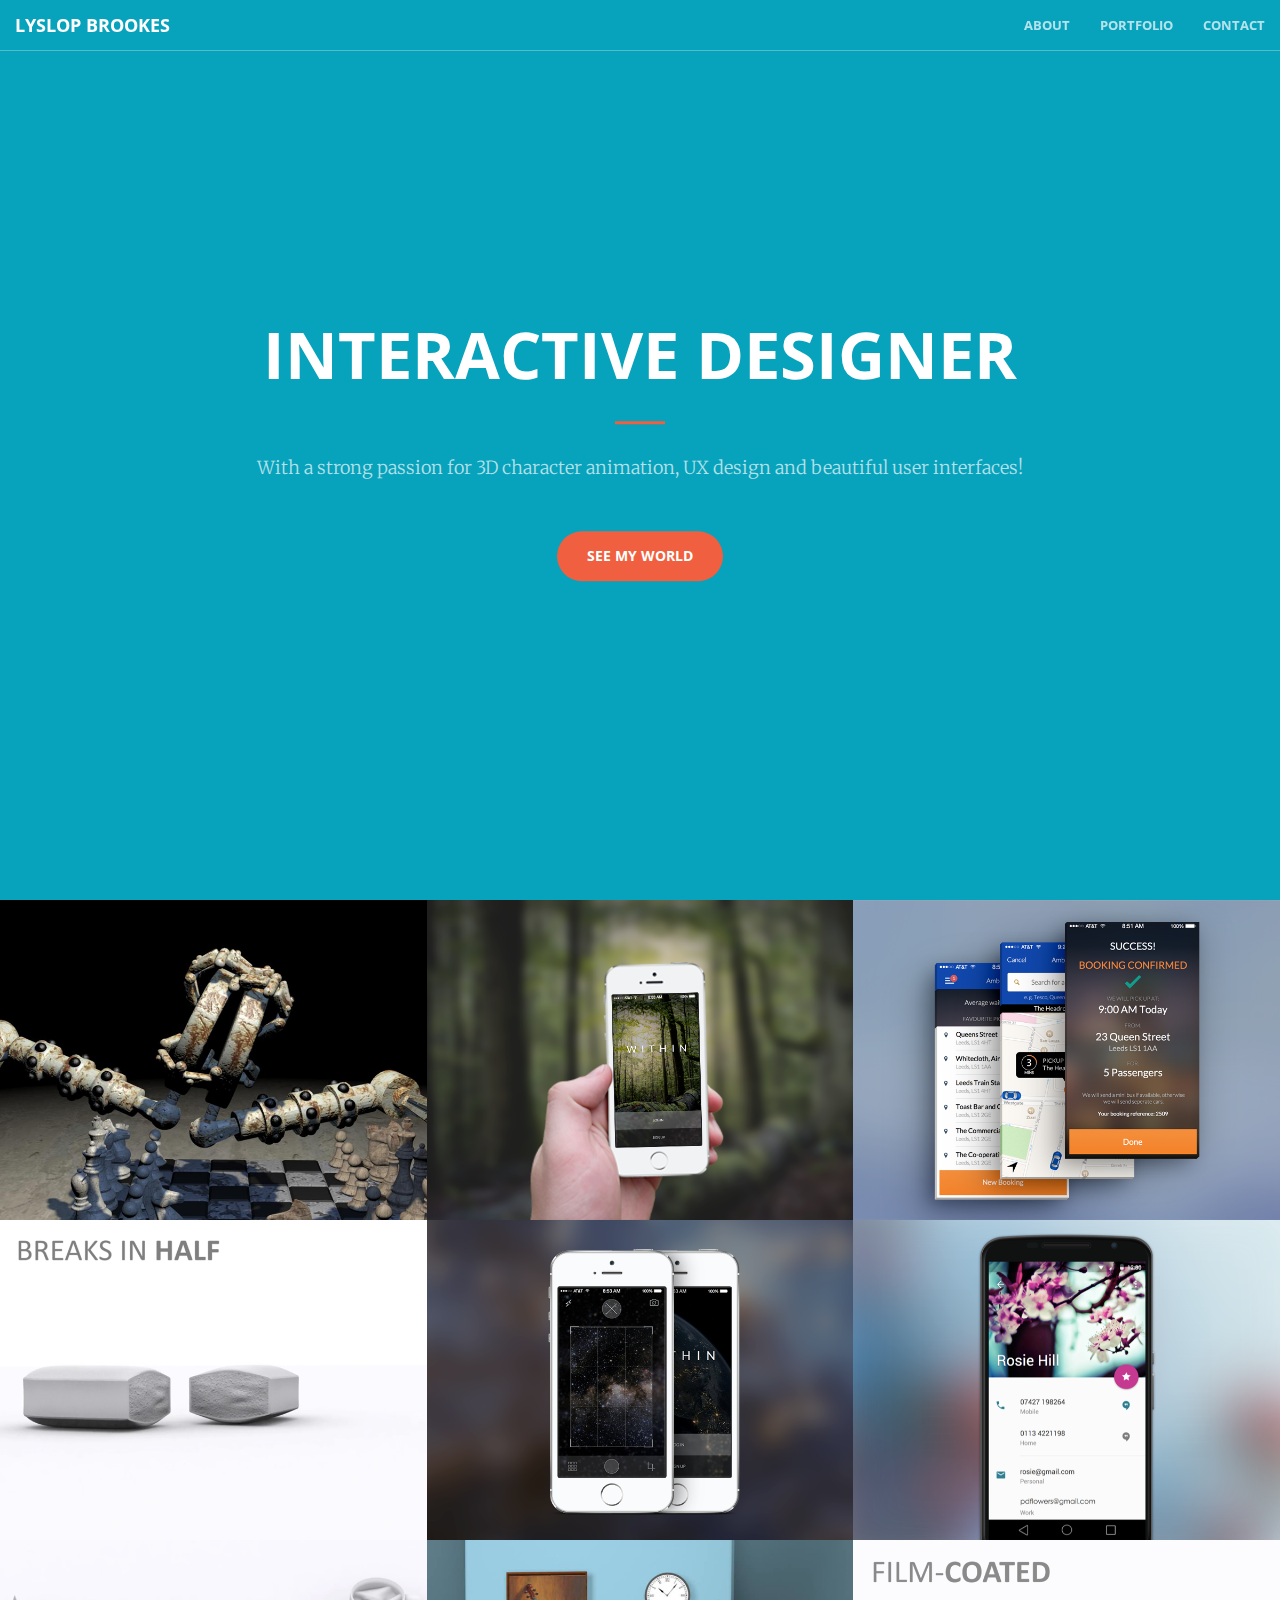
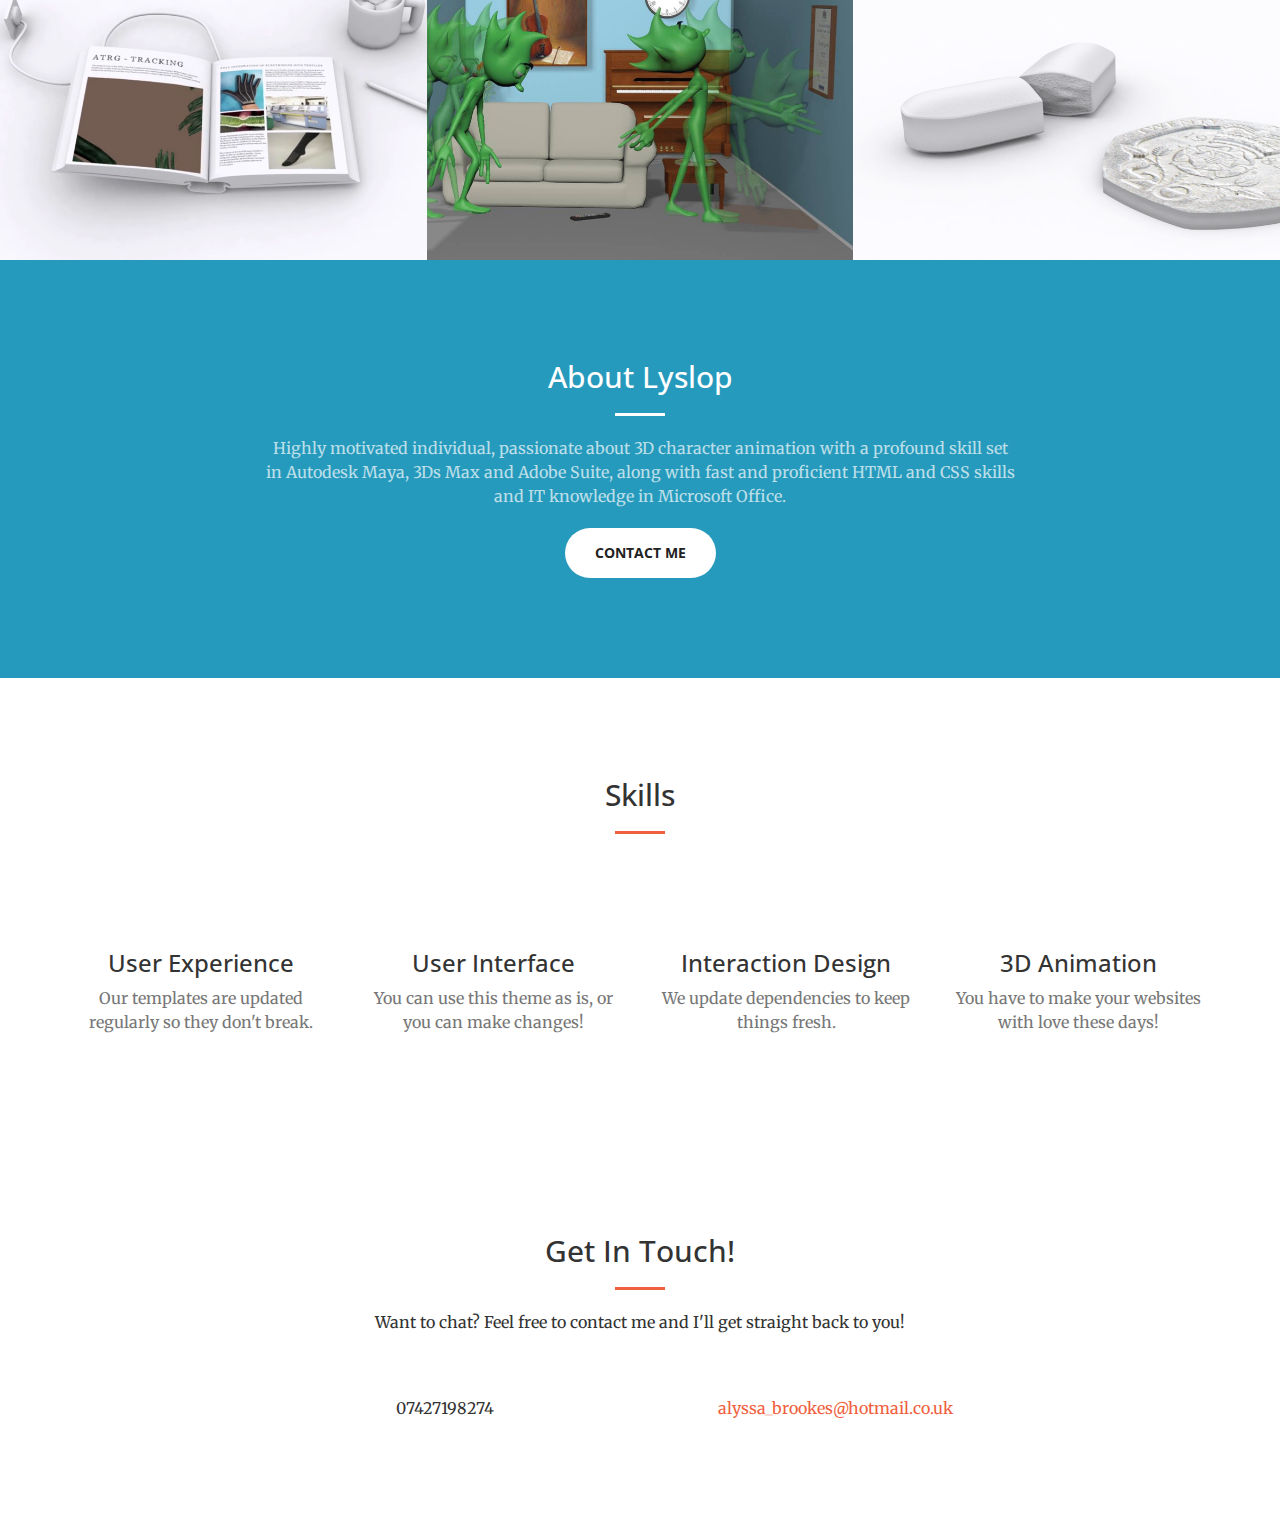
<file: index.html>
<!DOCTYPE html>
<html lang="en">

<head>

    <meta charset="utf-8">
    <meta http-equiv="X-UA-Compatible" content="IE=edge">
    <meta name="viewport" content="width=device-width, initial-scale=1">
    <meta name="description" content="">
    <meta name="author" content="">

    <title>Lyslop</title>

    <!-- Bootstrap Core CSS -->
    <link rel="stylesheet" href="css/bootstrap.min.css" type="text/css">

    <!-- Custom Fonts -->
    <link href='http://fonts.googleapis.com/css?family=Open+Sans:300italic,400italic,600italic,700italic,800italic,400,300,600,700,800' rel='stylesheet' type='text/css'>
    <link href='http://fonts.googleapis.com/css?family=Merriweather:400,300,300italic,400italic,700,700italic,900,900italic' rel='stylesheet' type='text/css'>
    <link rel="stylesheet" href="font-awesome/css/font-awesome.min.css" type="text/css">

    <!-- Plugin CSS -->
    <link rel="stylesheet" href="css/animate.min.css" type="text/css">

    <!-- Custom CSS -->
    <link rel="stylesheet" href="css/creative.css" type="text/css">

    <!-- HTML5 Shim and Respond.js IE8 support of HTML5 elements and media queries -->
    <!-- WARNING: Respond.js doesn't work if you view the page via file:// -->
    <!--[if lt IE 9]>
        <script src="https://oss.maxcdn.com/libs/html5shiv/3.7.0/html5shiv.js"></script>
        <script src="https://oss.maxcdn.com/libs/respond.js/1.4.2/respond.min.js"></script>
    <![endif]-->

</head>

<body id="page-top">

    <nav id="mainNav" class="navbar navbar-default navbar-fixed-top">
        <div class="container-fluid">
            <!-- Brand and toggle get grouped for better mobile display -->
            <div class="navbar-header">
                <button type="button" class="navbar-toggle collapsed" data-toggle="collapse" data-target="#bs-example-navbar-collapse-1">
                    <span class="sr-only">Toggle navigation</span>
                    <span class="icon-bar"></span>
                    <span class="icon-bar"></span>
                    <span class="icon-bar"></span>
                </button>
                <a class="navbar-brand page-scroll" href="#page-top">Lyslop Brookes</a>
            </div>

            <!-- Collect the nav links, forms, and other content for toggling -->
            <div class="collapse navbar-collapse" id="bs-example-navbar-collapse-1">
                <ul class="nav navbar-nav navbar-right">
                    <li>
                        <a class="page-scroll" href="#about">About</a>
                    </li>
                    <li>
                        <a class="page-scroll" href="#portfolio">Portfolio</a>
                    </li>
                    <li>
                        <a class="page-scroll" href="#contact">Contact</a>
                    </li>
                </ul>
            </div>
            <!-- /.navbar-collapse -->
        </div>
        <!-- /.container-fluid -->
    </nav>

    <header>
        <div class="header-content">
            <div class="header-content-inner">
                <h1>Interactive Designer</h1>
                <hr>
                <p>With a strong passion for 3D character animation, UX design and beautiful user interfaces!</p>
                <a href="#portfolio" class="btn btn-primary btn-xl page-scroll">See my World</a>
            </div>
        </div>
    </header>

    <section class="no-padding" id="portfolio">
        <div class="container-fluid">
            <div class="row no-gutter">
                <div class="col-lg-4 col-sm-6">
                    <a href="#" class="portfolio-box">
                        <img src="img/portfolio/chess.png" class="img-responsive" alt="">
                        <div class="portfolio-box-caption">
                            <div class="portfolio-box-caption-content">
                                <div class="project-category text-faded">
                                    3D Animation
                                </div>
                                <div class="project-name">
                                    Graduating Showreel
                                </div>
                            </div>
                        </div>
                    </a>
                </div>
                <div class="col-lg-4 col-sm-6">
                    <a href="#" class="portfolio-box">
                        <img src="img/portfolio/within_app.png" class="img-responsive" alt="">
                        <div class="portfolio-box-caption">
                            <div class="portfolio-box-caption-content">
                                <div class="project-category text-faded">
                                    UX/UI Design
                                </div>
                                <div class="project-name">
                                    Amber Cars Leeds
                                </div>
                            </div>
                        </div>
                    </a>
                </div>
                <div class="col-lg-4 col-sm-6">
                    <a href="#" class="portfolio-box">
                        <img src="img/portfolio/dribbble.png" class="img-responsive" alt="">
                        <div class="portfolio-box-caption">
                            <div class="portfolio-box-caption-content">
                                <div class="project-category text-faded">
                                    UX/UI Design
                                </div>
                                <div class="project-name">
                                    TRUE Solicitors
                                </div>
                            </div>
                        </div>
                    </a>
                </div>
                <div class="col-lg-4 col-sm-6">
                    <a href="#" class="portfolio-box">
                        <img src="img/portfolio/breaks_pill.png" class="img-responsive" alt="">
                        <div class="portfolio-box-caption">
                            <div class="portfolio-box-caption-content">
                                <div class="project-category text-faded">
                                    Interaction Design
                                </div>
                                <div class="project-name">
                                    Amber Cars
                                </div>
                            </div>
                        </div>
                    </a>
                </div>
                <div class="col-lg-4 col-sm-6">
                    <a href="#" class="portfolio-box">
                        <img src="img/portfolio/space_app.png" class="img-responsive" alt="">
                        <div class="portfolio-box-caption">
                            <div class="portfolio-box-caption-content">
                                <div class="project-category text-faded">
                                    Web Development
                                </div>
                                <div class="project-name">
                                    Fresenius Medical Care Sales Web app
                                </div>
                            </div>
                        </div>
                    </a>
                </div>
                <div class="col-lg-4 col-sm-6">
                    <a href="#" class="portfolio-box">
                        <img src="img/portfolio/dribble_rose.png" class="img-responsive" alt="">
                        <div class="portfolio-box-caption">
                            <div class="portfolio-box-caption-content">
                                <div class="project-category text-faded">
                                    Motion Graphics
                                </div>
                                <div class="project-name">
                                    Project Name
                                </div>
                            </div>
                        </div>
                    </a>
                </div>
                <div class="col-lg-4 col-sm-6">
                    <a href="#" class="portfolio-box">
                        <img src="img/portfolio/atrg.png" class="img-responsive" alt="">
                        <div class="portfolio-box-caption">
                            <div class="portfolio-box-caption-content">
                                <div class="project-category text-faded">
                                    Motion Graphics
                                </div>
                                <div class="project-name">
                                    Project Name
                                </div>
                            </div>
                        </div>
                    </a>
                </div>
                <div class="col-lg-4 col-sm-6">
                    <a href="#" class="portfolio-box">
                        <img src="img/portfolio/character.png" class="img-responsive" alt="">
                        <div class="portfolio-box-caption">
                            <div class="portfolio-box-caption-content">
                                <div class="project-category text-faded">
                                    Motion Graphics
                                </div>
                                <div class="project-name">
                                    Project Name
                                </div>
                            </div>
                        </div>
                    </a>
                </div>
                <div class="col-lg-4 col-sm-6">
                    <a href="#" class="portfolio-box">
                        <img src="img/portfolio/film_coated.png" class="img-responsive" alt="">
                        <div class="portfolio-box-caption">
                            <div class="portfolio-box-caption-content">
                                <div class="project-category text-faded">
                                    Motion Graphics
                                </div>
                                <div class="project-name">
                                    Project Name
                                </div>
                            </div>
                        </div>
                    </a>
                </div>
            </div>
        </div>
    </section>

    <section class="bg-primary" id="about">
        <div class="container">
            <div class="row">
                <div class="col-lg-8 col-lg-offset-2 text-center">
                    <h2 class="section-heading">About Lyslop</h2>
                    <hr class="light">
                    <p class="text-faded">Highly motivated individual, passionate about 3D character animation with a
                        profound skill set in Autodesk Maya, 3Ds Max and Adobe Suite, along with fast and proficient
                        HTML and CSS skills and IT knowledge in Microsoft Office.</p>

                        <a href="#contact" class="btn btn-default btn-xl">Contact me</a>
                </div>
            </div>
        </div>
    </section>

    <section id="services">
        <div class="container">
            <div class="row">
                <div class="col-lg-12 text-center">
                    <h2 class="section-heading">Skills</h2>
                    <hr class="primary">
                </div>
            </div>
        </div>
        <div class="container">
            <div class="row">
                <div class="col-lg-3 col-md-6 text-center">
                    <div class="service-box">
                        <i class="fa fa-4x fa-diamond wow bounceIn text-primary"></i>
                        <h3>User Experience</h3>
                        <p class="text-muted">Our templates are updated regularly so they don't break.</p>
                    </div>
                </div>
                <div class="col-lg-3 col-md-6 text-center">
                    <div class="service-box">
                        <i class="fa fa-4x fa-paper-plane wow bounceIn text-primary" data-wow-delay=".1s"></i>
                        <h3>User Interface</h3>
                        <p class="text-muted">You can use this theme as is, or you can make changes!</p>
                    </div>
                </div>
                <div class="col-lg-3 col-md-6 text-center">
                    <div class="service-box">
                        <i class="fa fa-4x fa-newspaper-o wow bounceIn text-primary" data-wow-delay=".2s"></i>
                        <h3>Interaction Design</h3>
                        <p class="text-muted">We update dependencies to keep things fresh.</p>
                    </div>
                </div>
                <div class="col-lg-3 col-md-6 text-center">
                    <div class="service-box">
                        <i class="fa fa-4x fa-heart wow bounceIn text-primary" data-wow-delay=".3s"></i>
                        <h3>3D Animation</h3>
                        <p class="text-muted">You have to make your websites with love these days!</p>
                    </div>
                </div>
            </div>
        </div>
    </section>



    <section id="contact">
        <div class="container">
            <div class="row">
                <div class="col-lg-8 col-lg-offset-2 text-center">
                    <h2 class="section-heading">Get In Touch!</h2>
                    <hr class="primary">
                    <p>Want to chat? Feel free to contact me and I'll get straight back to you!</p>
                </div>
                <div class="col-lg-4 col-lg-offset-2 text-center">
                    <i class="fa fa-phone fa-3x wow bounceIn"></i>
                    <p>07427198274</p>
                </div>
                <div class="col-lg-4 text-center">
                    <i class="fa fa-envelope-o fa-3x wow bounceIn" data-wow-delay=".1s"></i>
                    <p><a href="mailto:your-email@your-domain.com">alyssa_brookes@hotmail.co.uk</a></p>
                </div>
            </div>
        </div>
    </section>

    <!-- jQuery -->
    <script src="js/jquery.js"></script>

    <!-- Bootstrap Core JavaScript -->
    <script src="js/bootstrap.min.js"></script>

    <!-- Plugin JavaScript -->
    <script src="js/jquery.easing.min.js"></script>
    <script src="js/jquery.fittext.js"></script>
    <script src="js/wow.min.js"></script>

    <!-- Custom Theme JavaScript -->
    <script src="js/creative.js"></script>

</body>

</html>
</file>
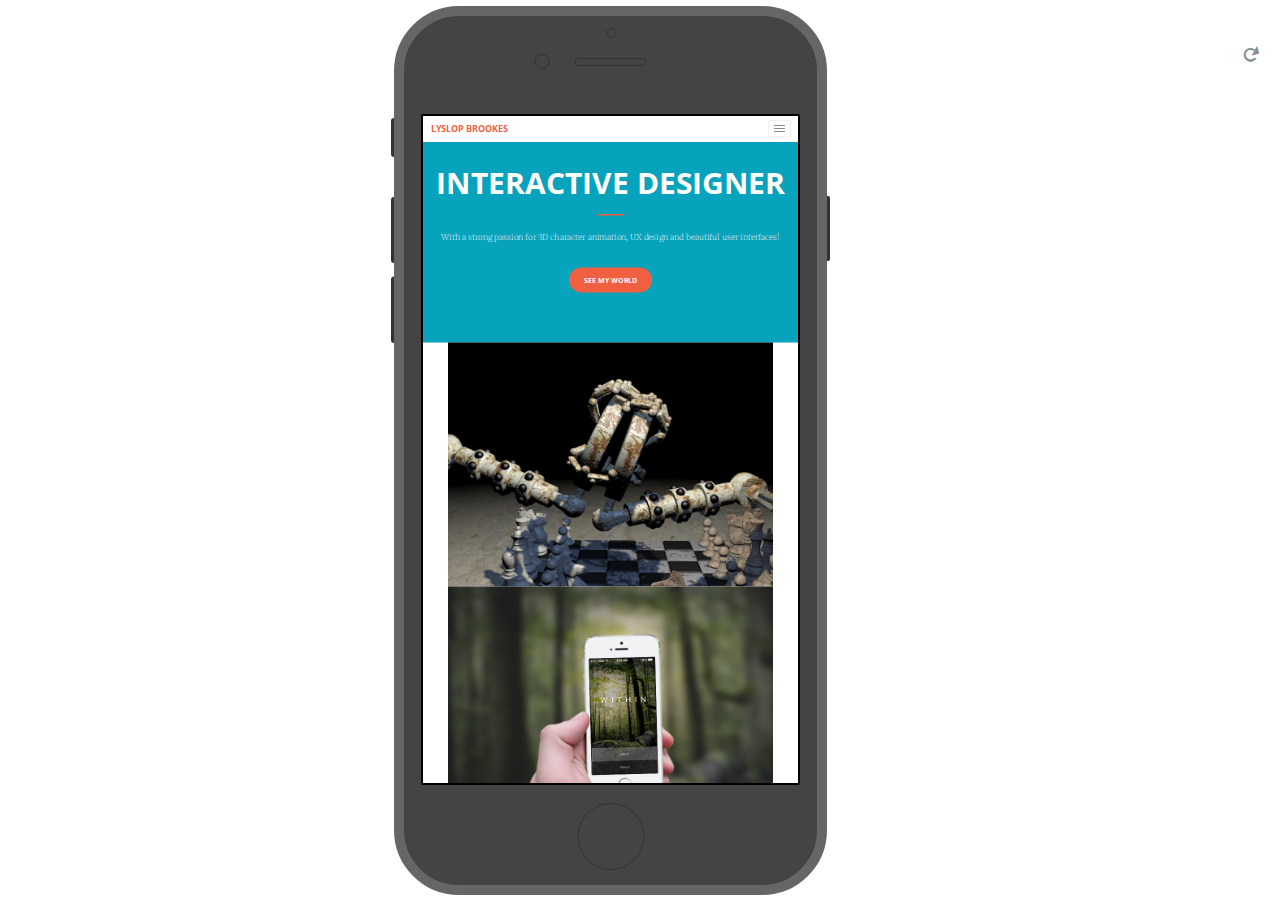
<file: frame.html>
<!DOCTYPE html PUBLIC "-//W3C//DTD XHTML 1.0 Transitional//EN" "http://www.w3.org/TR/xhtml1/DTD/xhtml1-transitional.dtd">
<html xmlns="http://www.w3.org/1999/xhtml" xml:lang="en" lang="en">
<head>
<meta http-equiv="Content-Type" content="text/html; charset=utf-8" />
<title>MPS Prototyper</title>

	<script type="text/javascript">
		var prx = {};
		prx.orientation = 'portrait';
		prx.orientations = {};
		prx.orientations.portrait = 1;
		prx.orientations.landscape = 1;
		prx.project = {};
		prx.project.id = '96ded4ca-c15d-48a6-9cb0-c76446048ee9';
		prx.project.title = 'MPS';
		prx.project.version = -1;
		prx.project.livepreview = 0;
		prx.project.account = "alyssabrookes";
		prx.activePage = {};
		
			prx.user = {};
			prx.user.id = '230585';
			prx.user.editor_access = true;
			prx.user.delete_access = true;
			prx.user.uuid = 'cf0630fd-2f7e-4bb4-ab80-0f1feb59d478';
			prx.user.fullname = 'Alyssa Brookes';
		
		prx.skin = 'apple-phone-iphone6-2';
		prx.embed = 0;
		prx.flashactions = 0;
	</script>

	
		<link type="text/css" rel="stylesheet" href="./stylesheets/preview-export-min.css">
		<script src="./scripts/preview-export-min.js" type="text/javascript"></script>
	
</head>


<body>
		
<div class="page-sidebar">
	
	<div class="sidebar-action-buttons">
			
				<span class="header-action-button icon-reload" id="refresh-preview">
					<span class="tooltip">Refresh preview</span>
				</span>
				
	</div>

</div>


<div id="maincontent" class="portrait">
	


	<div class="frame_generic">
		<div class="body_generic skin_apple-phone-iphone6-2 skin-wrapper skin-os-apple skin-device-phone skin-model-iphone6 skin-size-2 skin-color-black skin-orientation-portrait">

			<div class="buttons top"></div>
			<div class="detail-top"></div>
			<div class="web-search"></div>
			<div class="buttons left"></div>


			<div class="body_generic_inner" >

				

				<iframe id="pio-playerframe" src="index.html" scrolling="NO" width="750" height="1334" style="width:750px; height: 1334px; overflow: hidden;"></iframe>

			</div>
			<div class="buttons right"></div>
			<div class="detail-bottom"></div>
		</div>
	</div>

</div>

</body>
</html>
</file>
<file: stylesheets/preview-export-min.css>
@font-face{font-family:'protoio-embed';src:url("../../fonts/protoio-embed.eot?v=100.36")}@font-face{font-family:'protoio-embed';src:url([data-uri]) format("truetype");font-weight:normal;font-style:normal}[class^="icon-"],[class*=" icon-"]{font-family:'protoio-embed';speak:none;font-style:normal;font-weight:normal;font-variant:normal;text-transform:none;line-height:1;-webkit-font-smoothing:antialiased;-moz-osx-font-smoothing:grayscale}.icon-world:before{content:"\57"}.icon-reload:before{content:"\33"}.icon-rotate:before{content:"\6f"}.icon-link:before{content:"\22"}.btn{display:inline-block;padding:6px 14px;font-size:11px;font-weight:600}.btn-sm{padding:5px 10px;font-size:11px}.inline-checkbox,.inline-radio{padding-left:20px;display:inline-block;cursor:pointer}.input-control.checkbox .check{width:12px;height:12px}html{height:100%;width:100%;font-family:'Open Sans','Helvetica Neue', HelveticaNeue, Helvetica, Arial, 'Lucida Grande', sans-serif;font-size:11px}a{outline:0 none}body{display:-webkit-box;-webkit-box-orient:vertical;-webkit-box-pack:center;-webkit-box-align:center;display:-webkit-flexbox;display:-ms-flexbox;display:-webkit-flex;display:flex;-webkit-flex-align:center;-ms-flex-align:center;-webkit-align-items:center;align-items:center;-ms-justify-content:center;-webkit-justify-content:center;justify-content:center;-webkit-flex-direction:column;-ms-flex-direction:column;flex-direction:column;min-width:100%;min-height:100%;-moz-box-sizing:border-box;-webkit-box-sizing:border-box;-o-box-sizing:border-box;box-sizing:border-box}body,ul,li{padding:0;margin:0;border:0}#maincontent{min-width:100%;min-height:100%;clear:both;padding:20px 60px 20px 20px;-moz-box-sizing:border-box;-webkit-box-sizing:border-box;-o-box-sizing:border-box;box-sizing:border-box;position:relative;border:0 solid transparent;display:-webkit-box;-webkit-box-orient:horizontal;-webkit-box-pack:center;-webkit-box-align:center;display:-webkit-flexbox;display:-ms-flexbox;display:-webkit-flex;display:flex;-webkit-flex-align:center;-ms-flex-align:center;-webkit-align-items:center;align-items:center;-ms-justify-content:center;-webkit-justify-content:center;-webkit-box-flex:1;-webkit-flex-grow:1;-ms-flex-grow:1;flex-grow:1;border-right:250px solid transparent;-webkit-transition:border-right 0.3s cubic-bezier(0.33, 1.02, 0.18, 1.4);-moz-transition:border-right 0.3s cubic-bezier(0.33, 1.02, 0.18, 1.4);-o-transition:border-right 0.3s cubic-bezier(0.33, 1.02, 0.18, 1.4);transition:border-right 0.3s cubic-bezier(0.33, 1.02, 0.18, 1.4)}.page-sidebar.hidden+#maincontent{border-right:0px solid transparent}.frame_generic{margin:auto !important;display:inline-block;margin:0 auto;-ms-transform-origin:center center;-webkit-transform-origin:center center;-o-transform-origin:center center;transform-origin:center center;position:relative}.body_generic.skin-wrapper{position:absolute;-ms-transform-origin:0 0;-webkit-transform-origin:0 0;-o-transform-origin:0 0;transform-origin:0 0}.skin_custom .body_generic,.skin_shared .body_generic{text-align:center}.body_generic iframe{background:#ccc;border:2px solid #000000;-webkit-border-radius:3px;-moz-border-radius:3px;border-radius:3px}#eventCaller{display:none}.sidebar-action-buttons{position:absolute;right:262px;top:17px;-webkit-user-select:none;-moz-user-select:none;-ms-user-select:none}.sidebar-action-buttons a{text-decoration:none}.header-action-button{display:inline-block;border-radius:4px;margin:16px 0 0;cursor:pointer;position:relative;text-align:center;color:#868f91;font-size:3em;line-height:normal}.header-action-button:hover{color:#6d7577}.header-action-button.active{color:#34a7c1}#change-orientation{margin-top:14px}#change-orientation .tooltip{width:100px}#refresh-preview{margin-top:12px}#refresh-preview .tooltip{width:85px}.created-using-protoio{position:relative;display:block;height:20px;width:20px;margin:0 auto;font-family:Arial}.created-using-protoio-logo{display:inline-block;width:20px;height:20px;background:url("[data-uri]");position:absolute;top:0;left:0;z-index:2;transition:transform 1s cubic-bezier(0.445, 0.05, 0.55, 0.95)}.created-using-protoio-logo:before{content:"";display:block;position:absolute;top:0;left:0;right:0;bottom:0;background:url("[data-uri]");opacity:0;transition:opacity 1s cubic-bezier(0.445, 0.05, 0.55, 0.95)}.created-using-protoio:hover .created-using-protoio-logo{transform:rotate(720deg)}.created-using-protoio:hover .created-using-protoio-logo:before{opacity:1}.created-using-protoio-slideout{width:20px;padding:3px 0px 2px;height:15px;overflow:hidden;white-space:nowrap;position:absolute;right:1px;top:0px;z-index:1;background:#868F91;color:#fff;text-align:center;font-size:12px;border-radius:20px;transition:all 1s cubic-bezier(0.445, 0.05, 0.55, 0.95);opacity:0}.created-using-protoio-slideout span{display:inline-block;padding:0 30px}.created-using-protoio:hover .created-using-protoio-slideout{width:180px;opacity:1}.created-using-protoio-light .created-using-protoio-logo{background:url("[data-uri]")}.created-using-protoio-light .created-using-protoio-logo:before{background:url("[data-uri]")}.created-using-protoio-light .created-using-protoio-slideout{background:#F8F9FA;color:#868F91}.skin-wrapper{display:inline-block;position:relative}.skin-wrapper #pio-playerframe{background:#FFFFFF;background-repeat:no-repeat;background-size:contain;background-position:50% 50%}.skin-wrapper div::after,.skin-wrapper div::before{content:"";display:block;position:relative}.skin-wrapper .detail-top,.skin-wrapper .detail-bottom{position:absolute;margin:0 auto}.skin-wrapper .buttons{position:absolute;z-index:-1}.skin-wrapper .web-search{display:none}.skin-wrapper.skin_none #pio-playerframe,.skin-wrapper.skin_custom #pio-playerframe,.skin-wrapper.skin_theme #pio-playerframe{border-width:0 !important;border-radius:0 !important}.skin-wrapper.skin_none,.skin-wrapper.skin_custom,.skin-wrapper.skin_theme{box-shadow:none !important}.skin-wrapper.skin_theme .body_generic_inner{background-size:100%;background-position:center center;background-repeat:no-repeat}.skin-wrapper.skin-color-white.skin_custom,.skin-wrapper.skin-color-white.skin_shared{box-shadow:none}.skin-wrapper.skin_custom #pio-playerframe{background:transparent}.skin-wrapper.skin-os-apple.skin-device-tablet{box-shadow:none}.skin-wrapper.skin-os-android.skin-device-wear.skin-color-white #pio-playerframe{border-color:#aaa !important}.skin-wrapper.skin-os-web #pio-playerframe{border:none !important}.skin-os-apple{background-color:#444}.skin-os-apple .detail-bottom{border-radius:50%;left:50%}.skin-os-apple .buttons,.skin-os-apple .buttons::before,.skin-os-apple .buttons::after{background-color:#333}.skin-os-apple.skin-orientation-landscape .detail-bottom{top:50%;bottom:auto}.skin-os-apple.skin-color-white:not(.skin-device-watch){background-color:#fafafa !important}.skin-os-apple.skin-color-white:not(.skin-device-watch) .detail-top,.skin-os-apple.skin-color-white:not(.skin-device-watch).skin-device-phone .detail-top::before,.skin-os-apple.skin-color-white:not(.skin-device-watch).skin-device-phone .detail-top::after,.skin-os-apple.skin-color-white:not(.skin-device-watch) .detail-bottom{border-color:#aaa !important}.skin-os-apple.skin-color-white:not(.skin-device-watch) .buttons,.skin-os-apple.skin-color-white:not(.skin-device-watch) .buttons::before,.skin-os-apple.skin-color-white:not(.skin-device-watch) .buttons::after{background-color:#aaa !important}.skin-os-apple.skin-device-watch .buttons,.skin-os-apple.skin-device-watch .detail-top,.skin-os-apple.skin-device-watch .detail-bottom{display:none}.skin-os-apple.skin-device-watch #pio-playerframe{margin:74px 95px !important}.skin-os-apple.skin-device-watch.skin-model-38mm{background:url("/images/player/skins/apple_watch_skin_38mm.png") no-repeat center center}.skin-os-apple.skin-device-watch.skin-model-42mm{background:url("/images/player/skins/apple_watch_skin_42mm.png") no-repeat center center}.skin-os-apple.skin-device-phone .detail-top{border-radius:50%;left:50%}.skin-os-apple.skin-device-phone .detail-top::before{border-radius:50%;float:left;display:none}.skin-os-apple.skin-device-phone .buttons.top{width:16%;right:17%}.skin-os-apple.skin-device-phone .buttons.left{height:4%;top:14%}.skin-os-apple.skin-device-phone .buttons.left::before{top:236%}.skin-os-apple.skin-device-phone .buttons.left::after{top:446%}.skin-os-apple.skin-device-phone .buttons.left::before,.skin-os-apple.skin-device-phone .buttons.left::after{height:78%}.skin-os-apple.skin-device-phone .buttons.left,.skin-os-apple.skin-device-phone .buttons.left::before,.skin-os-apple.skin-device-phone .buttons.left::after{position:absolute}.skin-os-apple.skin-device-phone.skin-orientation-landscape .detail-top{top:50% !important;left:auto}.skin-os-apple.skin-device-phone.skin-orientation-landscape .buttons.top{height:16% !important;top:auto !important}.skin-os-apple.skin-device-phone.skin-orientation-landscape .buttons.left{width:4% !important;right:14%;left:auto !important}.skin-os-apple.skin-device-phone.skin-orientation-landscape .buttons.left::before{right:236%;top:auto}.skin-os-apple.skin-device-phone.skin-orientation-landscape .buttons.left::after{right:446%;top:auto}.skin-os-apple.skin-device-phone.skin-orientation-landscape .buttons.left::before,.skin-os-apple.skin-device-phone.skin-orientation-landscape .buttons.left::after{width:78% !important}.skin-os-apple.skin-device-phone.skin-model-iphone3 .detail-top::before,.skin-os-apple.skin-device-phone.skin-model-iphone3 .detail-top::after{content:none}.skin-os-apple.skin-device-phone.skin-model-iphone3 .buttons.left{height:5%;top:9%}.skin-os-apple.skin-device-phone.skin-model-iphone3 .buttons.left::before{top:162%;height:133%}.skin-os-apple.skin-device-phone.skin-model-iphone3 .buttons.left::after{top:392%;height:133%}.skin-os-apple.skin-device-phone.skin-model-iphone3.skin-orientation-landscape .detail-top::before,.skin-os-apple.skin-device-phone.skin-model-iphone3.skin-orientation-landscape .detail-top::after{content:none}.skin-os-apple.skin-device-phone.skin-model-iphone3.skin-orientation-landscape .buttons.top{top:auto}.skin-os-apple.skin-device-phone.skin-model-iphone3.skin-orientation-landscape .buttons.left{width:5% !important;right:9%}.skin-os-apple.skin-device-phone.skin-model-iphone3.skin-orientation-landscape .buttons.left::before{right:162%}.skin-os-apple.skin-device-phone.skin-model-iphone3.skin-orientation-landscape .buttons.left::after{right:392%}.skin-os-apple.skin-device-phone.skin-model-iphone3.skin-orientation-landscape .buttons.left::before,.skin-os-apple.skin-device-phone.skin-model-iphone3.skin-orientation-landscape .buttons.left::after{top:auto;width:133% !important}.skin-os-apple.skin-device-phone.skin-model-iphone4 .detail-top::before{content:none}.skin-os-apple.skin-device-phone.skin-model-iphone4 .detail-top::after{border-radius:50% !important}.skin-os-apple.skin-device-phone.skin-model-iphone4 .buttons.left{top:9%}.skin-os-apple.skin-device-phone.skin-model-iphone4 .buttons.left::before{top:273%}.skin-os-apple.skin-device-phone.skin-model-iphone4 .buttons.left::after{top:493%}.skin-os-apple.skin-device-phone.skin-model-iphone4.skin-orientation-landscape .detail-top::before{content:none}.skin-os-apple.skin-device-phone.skin-model-iphone4.skin-orientation-landscape .detail-top::after{top:auto}.skin-os-apple.skin-device-phone.skin-model-iphone4.skin-orientation-landscape .detail-bottom{margin-left:0}.skin-os-apple.skin-device-phone.skin-model-iphone4.skin-orientation-landscape .buttons.left{right:9%}.skin-os-apple.skin-device-phone.skin-model-iphone4.skin-orientation-landscape .buttons.left::before{right:273%;top:auto}.skin-os-apple.skin-device-phone.skin-model-iphone4.skin-orientation-landscape .buttons.left::after{right:493%;top:auto}.skin-os-apple.skin-device-phone.skin-model-iphone6 .buttons.top,.skin-os-apple.skin-device-phone.skin-model-iphone6plus .buttons.top{display:none}.skin-os-apple.skin-device-phone.skin-model-iphone6 .detail-top::before,.skin-os-apple.skin-device-phone.skin-model-iphone6plus .detail-top::before{display:block}.skin-os-apple.skin-device-phone.skin-model-iphone6 .buttons.left::before,.skin-os-apple.skin-device-phone.skin-model-iphone6plus .buttons.left::before{top:202%}.skin-os-apple.skin-device-phone.skin-model-iphone6 .buttons.left::after,.skin-os-apple.skin-device-phone.skin-model-iphone6plus .buttons.left::after{top:407%}.skin-os-apple.skin-device-phone.skin-model-iphone6 .buttons.left::before,.skin-os-apple.skin-device-phone.skin-model-iphone6plus .buttons.left::before,.skin-os-apple.skin-device-phone.skin-model-iphone6 .buttons.left::after,.skin-os-apple.skin-device-phone.skin-model-iphone6plus .buttons.left::after{height:170%}.skin-os-apple.skin-device-phone.skin-model-iphone6.skin-orientation-landscape .detail-top::before,.skin-os-apple.skin-device-phone.skin-orientation-landscape.skin-model-iphone6plus .detail-top::before{top:auto}.skin-os-apple.skin-device-phone.skin-model-iphone6.skin-orientation-landscape .detail-top::after,.skin-os-apple.skin-device-phone.skin-orientation-landscape.skin-model-iphone6plus .detail-top::after{top:auto !important}.skin-os-apple.skin-device-phone.skin-model-iphone6.skin-orientation-landscape .detail-bottom,.skin-os-apple.skin-device-phone.skin-orientation-landscape.skin-model-iphone6plus .detail-bottom{margin-left:0 !important}.skin-os-apple.skin-device-phone.skin-model-iphone6.skin-orientation-landscape .buttons.left::before,.skin-os-apple.skin-device-phone.skin-orientation-landscape.skin-model-iphone6plus .buttons.left::before{right:227%;top:auto !important}.skin-os-apple.skin-device-phone.skin-model-iphone6.skin-orientation-landscape .buttons.left::after,.skin-os-apple.skin-device-phone.skin-orientation-landscape.skin-model-iphone6plus .buttons.left::after{right:459%;top:auto !important}.skin-os-apple.skin-device-phone.skin-model-iphone6.skin-orientation-landscape .buttons.left::before,.skin-os-apple.skin-device-phone.skin-orientation-landscape.skin-model-iphone6plus .buttons.left::before,.skin-os-apple.skin-device-phone.skin-model-iphone6.skin-orientation-landscape .buttons.left::after,.skin-os-apple.skin-device-phone.skin-orientation-landscape.skin-model-iphone6plus .buttons.left::after{width:180% !important}.skin-os-apple.skin-device-phone.skin-model-iphone6.skin-orientation-landscape .buttons.right,.skin-os-apple.skin-device-phone.skin-orientation-landscape.skin-model-iphone6plus .buttons.right{top:auto !important}.skin-os-apple.skin-device-phone.skin-model-iphone6plus .buttons.left::before{top:215% !important}.skin-os-apple.skin-device-phone.skin-model-iphone6plus .buttons.left::after{top:444% !important}.skin-os-apple.skin-device-phone.skin-model-iphone6plus .buttons.left::before,.skin-os-apple.skin-device-phone.skin-model-iphone6plus .buttons.left::after{height:184% !important}.skin-os-apple.skin-device-phone.skin-model-iphone6plus.skin-orientation-landscape .detail-top::before{top:auto !important}.skin-os-apple.skin-device-tablet{box-sizing:border-box}.skin-os-apple.skin-device-tablet .detail-top{border-radius:50%;left:50%}.skin-os-apple.skin-device-tablet.skin-orientation-landscape .detail-top{top:50% !important;left:auto}.skin-os-apple.skin-device-tablet.skin-color-white{border-color:#aaa !important}.skin-os-android{background-color:#444}.skin-os-android .detail-top,.skin-os-android .detail-bottom,.skin-os-android:not(.skin-device-wear) .detail-top::before,.skin-os-android:not(.skin-device-wear) .detail-top::after{border-radius:50%}.skin-os-android .buttons{background-color:#333}.skin-os-android.skin-color-white{background-color:#fafafa !important}.skin-os-android.skin-color-white .buttons{background-color:#aaa !important}.skin-os-android.skin-color-white:not(.skin-device-wear) .detail-top,.skin-os-android.skin-color-white:not(.skin-device-wear) .detail-bottom,.skin-os-android.skin-color-white:not(.skin-device-wear) .detail-top::before,.skin-os-android.skin-color-white:not(.skin-device-wear) .detail-top::after{border-color:#aaa !important}.skin-os-android.skin-device-wear{background-color:#333;-moz-box-sizing:border-box;box-sizing:border-box}.skin-os-android.skin-device-wear .detail-top,.skin-os-android.skin-device-wear .detail-bottom{position:absolute;background-color:#333;border-radius:0;width:68%;left:16%}.skin-os-android.skin-device-wear .detail-top{border-bottom:0 none}.skin-os-android.skin-device-wear .detail-bottom{border-top:0 none}.skin-os-android.skin-device-wear .buttons.right{height:100%;top:0;bottom:0;background-color:transparent;border:0 none}.skin-os-android.skin-device-wear .buttons.right::before,.skin-os-android.skin-device-wear .buttons.right::after{height:14%;background-color:#333;position:absolute}.skin-os-android.skin-device-wear .buttons.right::before{top:25%}.skin-os-android.skin-device-wear .buttons.right::after{bottom:25%}.skin-os-android.skin-device-wear.skin-color-white{background-color:#fafafa !important;box-shadow:none !important}.skin-os-android.skin-device-wear.skin-color-white .detail-top,.skin-os-android.skin-device-wear.skin-color-white .detail-bottom{background-color:#fafafa !important;border-color:#aaa !important;border-top:0 none !important;border-bottom:0 none !important}.skin-os-android.skin-device-wear.skin-color-white .buttons.right::before,.skin-os-android.skin-device-wear.skin-color-white .buttons.right::after{background-color:#aaa !important}.skin-os-android.skin-device-phone{border-bottom-left-radius:100% 7%;border-bottom-right-radius:100% 7%;border-top-left-radius:100% 7%;border-top-right-radius:100% 7%}.skin-os-android.skin-device-phone .detail-top{width:100%;border:0 none !important}.skin-os-android.skin-device-phone .detail-top::before{position:absolute;left:20%}.skin-os-android.skin-device-phone .detail-top:after{left:50%}.skin-os-android.skin-device-phone .detail-bottom{display:none}.skin-os-android.skin-device-phone .buttons.left{height:16%;top:19%}.skin-os-android.skin-device-phone .buttons.right{height:6%;top:13%}.skin-os-android.skin-device-phone.skin-orientation-landscape{border-bottom-left-radius:7% 100%;border-bottom-right-radius:7% 100%;border-top-left-radius:7% 100%;border-top-right-radius:7% 100%}.skin-os-android.skin-device-phone.skin-orientation-landscape .detail-top{width:auto;height:100%;top:auto !important}.skin-os-android.skin-device-phone.skin-orientation-landscape .detail-top::before{top:20% !important;left:0}.skin-os-android.skin-device-phone.skin-orientation-landscape .detail-top:after{top:50%}.skin-os-android.skin-device-phone.skin-orientation-landscape .buttons.left{width:16% !important;right:19%;left:auto !important}.skin-os-android.skin-device-phone.skin-orientation-landscape .buttons.right{width:6% !important;right:13% !important;top:auto}.skin-os-android.skin-device-tablet .detail-top{left:50%}.skin-os-android.skin-device-tablet .detail-top::before,.skin-os-android.skin-device-tablet .detail-top::after{display:none}.skin-os-android.skin-device-tablet .detail-bottom{display:none}.skin-os-android.skin-device-tablet.skin-orientation-landscape .detail-top{top:50% !important;left:auto !important}.skin-os-android.skin-device-tablet.skin-orientation-landscape .detail-top::before{left:auto !important}.skin-os-windows{background-color:#444}.skin-os-windows .detail-bottom{background:url("/images/player/skins/windows_logo.svg") no-repeat center center}.skin-os-windows .buttons,.skin-os-windows .buttons::before,.skin-os-windows .buttons::after{background-color:#333}.skin-os-windows.skin-orientation-landscape .detail-bottom{background-image:url("/images/player/skins/windows_logo_rotated.svg")}.skin-os-windows.skin-color-white{background-color:#fafafa !important}.skin-os-windows.skin-color-white .detail-top,.skin-os-windows.skin-color-white.skin-device-phone .detail-top::after{border-color:#aaa !important}.skin-os-windows.skin-color-white .buttons,.skin-os-windows.skin-color-white .buttons::before,.skin-os-windows.skin-color-white .buttons::after{background-color:#aaa !important}.skin-os-windows.skin-device-phone .detail-top{width:20%;left:50%;margin-left:-10%}.skin-os-windows.skin-device-phone .detail-top::after{border-radius:50%;left:192%}.skin-os-windows.skin-device-phone .detail-bottom::before{width:25%;height:100%;background:url("/images/player/skins/windows_arrow.svg") no-repeat center center}.skin-os-windows.skin-device-phone .detail-bottom::after{width:25%;height:100%;right:0;background:url("/images/player/skins/windows_search.svg") no-repeat center center}.skin-os-windows.skin-device-phone .detail-bottom::before,.skin-os-windows.skin-device-phone .detail-bottom::after{position:absolute}.skin-os-windows.skin-device-phone .buttons.right{height:14%;top:15%}.skin-os-windows.skin-device-phone .buttons.right::before{top:175%}.skin-os-windows.skin-device-phone .buttons.right::after{top:366%}.skin-os-windows.skin-device-phone .buttons.right::before,.skin-os-windows.skin-device-phone .buttons.right::after{height:50% !important}.skin-os-windows.skin-device-phone.skin-orientation-landscape .detail-top{height:20% !important;top:50% !important;left:auto;margin-top:-10%}.skin-os-windows.skin-device-phone.skin-orientation-landscape .detail-top::after{top:188% !important;left:auto}.skin-os-windows.skin-device-phone.skin-orientation-landscape .detail-bottom{height:auto !important;right:auto !important}.skin-os-windows.skin-device-phone.skin-orientation-landscape .detail-bottom::before{width:100%;height:25%;background-image:url("/images/player/skins/windows_arrow_rotated.svg")}.skin-os-windows.skin-device-phone.skin-orientation-landscape .detail-bottom::after{width:100%;height:25%;right:auto;bottom:0;background-image:url("/images/player/skins/windows_search_rotated.svg")}.skin-os-windows.skin-device-phone.skin-orientation-landscape .buttons.right{width:14% !important;right:15% !important;top:auto}.skin-os-windows.skin-device-phone.skin-orientation-landscape .buttons.right::before{right:175%;top:auto;float:right}.skin-os-windows.skin-device-phone.skin-orientation-landscape .buttons.right::after{right:366%;top:auto}.skin-os-windows.skin-device-phone.skin-orientation-landscape .buttons.right::before,.skin-os-windows.skin-device-phone.skin-orientation-landscape .buttons.right::after{width:65% !important}.skin-os-windows.skin-device-phone.skin-model-htc .detail-top{width:10%;left:50%;margin-left:-5%}.skin-os-windows.skin-device-phone.skin-model-htc .detail-top::after{left:384%}.skin-os-windows.skin-device-phone.skin-model-htc.skin-orientation-landscape .detail-top{height:10%;top:50%;left:auto;margin-top:-3%}.skin-os-windows.skin-device-phone.skin-model-htc.skin-orientation-landscape .detail-top::after{top:383%;left:auto}.skin-os-windows.skin-device-phone.skin-model-htc.skin-orientation-landscape .detail-bottom{height:auto !important;right:auto !important}.skin-os-windows.skin-device-tablet .detail-top{border-radius:50%;top:50%}.skin-os-windows.skin-device-tablet .detail-bottom{-webkit-transform:rotate(-90deg);-moz-transform:rotate(-90deg);-o-transform:rotate(-90deg);transform:rotate(-90deg);background-size:contain}.skin-os-windows.skin-device-tablet.skin-orientation-landscape .detail-top{left:50% !important;margin-top:auto}.skin-os-windows.skin-device-tablet.skin-orientation-landscape .detail-bottom{top:auto !important}.skin-os-default{background-color:#444}.skin-os-default.skin-color-white{background-color:#fafafa !important}.skin-os-web{background-color:#444;box-sizing:border-box}.skin-os-web .detail-top{position:absolute}.skin-os-web .detail-top::before{position:absolute;width:0;height:0;border-right-color:#666}.skin-os-web .detail-top::after{position:absolute;width:0;height:0;border-left-color:#333}.skin-os-web .web-search{display:block;position:absolute}.skin-os-web .buttons.top{border-radius:50%;z-index:0}.skin-os-web .buttons.top::before{border-radius:50%;float:left}.skin-os-web .buttons.top::after{border-radius:50%}.skin-os-web .buttons.top,.skin-os-web .buttons.top::after,.skin-os-web .buttons.top::before{background-color:#666}.skin-os-web.skin-color-white{background-color:#fafafa !important;border-color:#fafafa !important}.skin-os-web.skin-color-white .detail-top,.skin-os-web.skin-color-white .web-search{border-color:#aaa !important}.skin-os-web.skin-color-white .detail-top::before{border-right-color:#aaa !important}.skin-os-web.skin-color-white .detail-top::after{border-left-color:#aaa !important}.skin-os-web.skin-color-white .buttons.top,.skin-os-web.skin-color-white .buttons.top::after,.skin-os-web.skin-color-white .buttons.top::before{background-color:#aaa !important}.skin-size-1.skin-wrapper #pio-playerframe{border:3px solid #000;border-radius:3px}.skin-size-1.skin-wrapper.skin-color-white:not(.skin-device-watch):not(.skin_theme),.skin-size-1.skin-wrapper.skin-color-white:not(.skin-device-watch):not(.skin_custom){box-shadow:inset 0 0 0 2px #aaa}.skin-size-1.skin-wrapper.skin-os-apple.skin-device-phone #pio-playerframe{width:320px;height:568px;margin:111px 24px 112px !important}.skin-size-1.skin-wrapper.skin-os-apple.skin-device-phone.skin-orientation-landscape #pio-playerframe{width:568px;height:320px;margin:24px 111px 24px 112px !important}.skin-size-1.skin-wrapper.skin-os-apple.skin-device-phone.skin-model-iphone3 #pio-playerframe{width:320px;height:480px;margin:103px 20px 107px !important}.skin-size-1.skin-wrapper.skin-os-apple.skin-device-phone.skin-model-iphone3.skin-orientation-landscape #pio-playerframe{width:480px;height:320px;margin:20px 103px 20px 107px !important}.skin-size-1.skin-wrapper.skin-os-apple.skin-device-phone.skin-model-iphone4 #pio-playerframe{margin:124px 24px 128px}.skin-size-1.skin-wrapper.skin-os-apple.skin-device-phone.skin-model-iphone4.skin-orientation-landscape #pio-playerframe{margin:24px 124px 24px 128px}.skin-size-1.skin-wrapper.skin-os-apple.skin-device-phone.skin-model-iphone6 #pio-playerframe,.skin-size-1.skin-wrapper.skin-os-apple.skin-device-phone.skin-model-iphone6plus #pio-playerframe{width:250px;height:445px;margin:98px 17px 100px !important;border:2px solid #000;border-radius:2px}.skin-size-1.skin-wrapper.skin-os-apple.skin-device-phone.skin-model-iphone6.skin-orientation-landscape #pio-playerframe,.skin-size-1.skin-wrapper.skin-os-apple.skin-device-phone.skin-orientation-landscape.skin-model-iphone6plus #pio-playerframe{width:445px;height:250px;margin:17px 98px 17px 100px !important}.skin-size-1.skin-wrapper.skin-os-apple.skin-device-phone.skin-model-iphone6plus #pio-playerframe{margin:106px 17px 109px !important}.skin-size-1.skin-wrapper.skin-os-apple.skin-device-phone.skin-model-iphone6plus.skin-orientation-landscape #pio-playerframe{margin:17px 106px 17px 109px !important}.skin-size-1.skin-wrapper.skin-os-apple.skin-device-tablet{box-shadow:none}.skin-size-1.skin-wrapper.skin-os-apple.skin-device-tablet #pio-playerframe{width:768px;height:1024px;margin:101px 82px 98px !important}.skin-size-1.skin-wrapper.skin-os-apple.skin-device-tablet.skin-orientation-landscape #pio-playerframe{width:1024px;height:768px;margin:82px 101px 82px 98px !important}.skin-size-1.skin-wrapper.skin-os-apple.skin-device-tablet.skin-model-ipadmini #pio-playerframe{margin:101px 44px 104px !important}.skin-size-1.skin-wrapper.skin-os-apple.skin-device-tablet.skin-model-ipadmini.skin-orientation-landscape #pio-playerframe{margin:44px 101px 44px 104px !important}.skin-size-1.skin-wrapper.skin-os-android.skin-device-wear #pio-playerframe{width:280px;height:280px;border-width:6px;margin:28px !important}.skin-size-1.skin-wrapper.skin-os-android.skin-device-wear.skin-color-white #pio-playerframe{margin:36px !important}.skin-size-1.skin-wrapper.skin-os-android.skin-device-phone #pio-playerframe{width:540px;height:960px;margin:98px 24px 130px !important}.skin-size-1.skin-wrapper.skin-os-android.skin-device-phone.skin-orientation-landscape #pio-playerframe{width:960px;height:540px;margin:24px 98px 24px 130px !important}.skin-size-1.skin-wrapper.skin-os-android.skin-device-tablet #pio-playerframe{width:800px;height:1280px;margin:181px 95px 174px !important}.skin-size-1.skin-wrapper.skin-os-android.skin-device-tablet.skin-orientation-landscape #pio-playerframe{width:1280px;height:800px;margin:95px 181px 95px 174px !important}.skin-size-1.skin-wrapper.skin-os-windows.skin-device-phone #pio-playerframe{width:480px;height:800px;margin:70px 31px 106px}.skin-size-1.skin-wrapper.skin-os-windows.skin-device-phone.skin-orientation-landscape #pio-playerframe{width:800px;height:480px;margin:31px 70px 31px 106px}.skin-size-1.skin-wrapper.skin-os-windows.skin-device-tablet #pio-playerframe{width:540px;height:960px;margin:73px 70px 73px 65px !important}.skin-size-1.skin-wrapper.skin-os-windows.skin-device-tablet.skin-orientation-landscape #pio-playerframe{width:960px;height:540px;margin:65px 73px 70px !important}.skin-size-1.skin-wrapper.skin-os-default #pio-playerframe{width:845px;height:1385px;margin:20px !important}.skin-size-1.skin-wrapper.skin-os-default.skin-orientation-landscape #pio-playerframe{width:1385px;height:845px}.skin-size-1.skin-wrapper.skin-os-web #pio-playerframe{width:1280px;height:768px;margin:36px 6px 6px !important}.skin-size-1.skin-os-apple{border-radius:51px}.skin-size-1.skin-os-apple .detail-bottom{bottom:22px}.skin-size-1.skin-os-apple .detail-top,.skin-size-1.skin-os-apple.skin-device-phone .detail-top::before,.skin-size-1.skin-os-apple.skin-device-phone .detail-top::after,.skin-size-1.skin-os-apple .detail-bottom{border:2px solid #333}.skin-size-1.skin-os-apple.skin-device-phone .detail-top{width:13px;height:13px;margin-left:-8px;top:28px}.skin-size-1.skin-os-apple.skin-device-phone .detail-top::before{width:5px;height:5px;top:26px;right:52px}.skin-size-1.skin-os-apple.skin-device-phone .detail-top::after{border-radius:5px;width:62px;height:5px;top:28px;right:28px}.skin-size-1.skin-os-apple.skin-device-phone .detail-bottom{width:63px;height:63px;margin-left:-33px}.skin-size-1.skin-os-apple.skin-device-phone .buttons.top{border-radius:2px 2px 0 0;height:5px;top:-4px}.skin-size-1.skin-os-apple.skin-device-phone .buttons.left{left:-4px}.skin-size-1.skin-os-apple.skin-device-phone .buttons.left,.skin-size-1.skin-os-apple.skin-device-phone .buttons.left::before,.skin-size-1.skin-os-apple.skin-device-phone .buttons.left::after{width:5px;border-radius:3px 0 0 3px}.skin-size-1.skin-os-apple.skin-device-phone.skin-orientation-landscape .detail-top{right:28px;margin-top:-8px}.skin-size-1.skin-os-apple.skin-device-phone.skin-orientation-landscape .detail-top::before{right:26px;top:-52px}.skin-size-1.skin-os-apple.skin-device-phone.skin-orientation-landscape .detail-top::after{width:5px !important;height:62px;right:28px;top:-28px !important}.skin-size-1.skin-os-apple.skin-device-phone.skin-orientation-landscape .detail-bottom{left:55px;margin-top:-34px}.skin-size-1.skin-os-apple.skin-device-phone.skin-orientation-landscape .buttons.top{width:5px;right:-4px;bottom:67px;border-radius:0 2px 2px 0}.skin-size-1.skin-os-apple.skin-device-phone.skin-orientation-landscape .buttons.left{top:-4px}.skin-size-1.skin-os-apple.skin-device-phone.skin-orientation-landscape .buttons.left,.skin-size-1.skin-os-apple.skin-device-phone.skin-orientation-landscape .buttons.left::before,.skin-size-1.skin-os-apple.skin-device-phone.skin-orientation-landscape .buttons.left::after{height:5px;border-radius:3px 3px 0 0}.skin-size-1.skin-os-apple.skin-device-phone.skin-model-iphone3 .detail-top{border-radius:10px;width:62px;height:5px;top:54px;margin-left:-33px}.skin-size-1.skin-os-apple.skin-device-phone.skin-model-iphone3 .detail-bottom{width:63px;height:63px;margin-left:-33px;bottom:22px}.skin-size-1.skin-os-apple.skin-device-phone.skin-model-iphone3 .buttons.top{height:4px;top:-4px;border-radius:5px 5px 0 0}.skin-size-1.skin-os-apple.skin-device-phone.skin-model-iphone3 .buttons.left{left:-4px}.skin-size-1.skin-os-apple.skin-device-phone.skin-model-iphone3 .buttons.left,.skin-size-1.skin-os-apple.skin-device-phone.skin-model-iphone3 .buttons.left::before,.skin-size-1.skin-os-apple.skin-device-phone.skin-model-iphone3 .buttons.left::after{width:4px;border-radius:5px 0 0 5px}.skin-size-1.skin-os-apple.skin-device-phone.skin-model-iphone3.skin-orientation-landscape .detail-top{width:5px;height:62px;right:54px;margin-top:-33px}.skin-size-1.skin-os-apple.skin-device-phone.skin-model-iphone3.skin-orientation-landscape .detail-bottom{left:58px;margin-top:-34px}.skin-size-1.skin-os-apple.skin-device-phone.skin-model-iphone3.skin-orientation-landscape .buttons.top{width:4px;right:-4px;bottom:60px;border-radius:0 5px 5px 0}.skin-size-1.skin-os-apple.skin-device-phone.skin-model-iphone3.skin-orientation-landscape .buttons.left{top:-4px}.skin-size-1.skin-os-apple.skin-device-phone.skin-model-iphone3.skin-orientation-landscape .buttons.left,.skin-size-1.skin-os-apple.skin-device-phone.skin-model-iphone3.skin-orientation-landscape .buttons.left::before,.skin-size-1.skin-os-apple.skin-device-phone.skin-model-iphone3.skin-orientation-landscape .buttons.left::after{height:4px;border-radius:5px 5px 0 0}.skin-size-1.skin-os-apple.skin-device-phone.skin-model-iphone4 .detail-top{border-radius:5px;width:62px;height:5px;top:60px;margin-left:-32px}.skin-size-1.skin-os-apple.skin-device-phone.skin-model-iphone4 .detail-top::after{width:13px;height:13px;top:-6px;right:41px}.skin-size-1.skin-os-apple.skin-device-phone.skin-model-iphone4 .detail-bottom{width:67px;height:67px;margin-left:-36px;bottom:30px}.skin-size-1.skin-os-apple.skin-device-phone.skin-model-iphone4.skin-orientation-landscape .detail-top{width:5px;height:62px;right:58px;margin-top:-32px}.skin-size-1.skin-os-apple.skin-device-phone.skin-model-iphone4.skin-orientation-landscape .detail-top::after{width:13px;height:13px;bottom:41px;right:6px}.skin-size-1.skin-os-apple.skin-device-phone.skin-model-iphone6,.skin-size-1.skin-os-apple.skin-device-phone.skin-model-iphone6plus,.skin-size-1.skin-os-apple.skin-device-phone.skin-wrapper.skin-model-iphone6plus{border-radius:65px;box-sizing:border-box}.skin-size-1.skin-os-apple.skin-device-phone.skin-model-iphone6.skin-color-white,.skin-size-1.skin-os-apple.skin-device-phone.skin-color-white.skin-model-iphone6plus{box-shadow:none;border:10px solid #ccc}.skin-size-1.skin-os-apple.skin-device-phone.skin-model-iphone6.skin-color-black,.skin-size-1.skin-os-apple.skin-device-phone.skin-color-black.skin-model-iphone6plus{border:10px solid #666}.skin-size-1.skin-os-apple.skin-device-phone.skin-model-iphone6 .detail-top,.skin-size-1.skin-os-apple.skin-device-phone.skin-model-iphone6plus .detail-top{top:12px;width:8px;height:8px;margin-left:-4px}.skin-size-1.skin-os-apple.skin-device-phone.skin-model-iphone6 .detail-top::before,.skin-size-1.skin-os-apple.skin-device-phone.skin-model-iphone6plus .detail-top::before{top:25px;right:73px;width:13px;height:13px}.skin-size-1.skin-os-apple.skin-device-phone.skin-model-iphone6 .detail-top::after,.skin-size-1.skin-os-apple.skin-device-phone.skin-model-iphone6plus .detail-top::after{top:29px;right:33px;width:70px;height:6px}.skin-size-1.skin-os-apple.skin-device-phone.skin-model-iphone6 .detail-bottom,.skin-size-1.skin-os-apple.skin-device-phone.skin-model-iphone6plus .detail-bottom{width:65px;height:65px;margin-left:-33px;bottom:15px}.skin-size-1.skin-os-apple.skin-device-phone.skin-model-iphone6 .buttons.left,.skin-size-1.skin-os-apple.skin-device-phone.skin-model-iphone6plus .buttons.left,.skin-size-1.skin-os-apple.skin-device-phone.skin-model-iphone6 .buttons.left::before,.skin-size-1.skin-os-apple.skin-device-phone.skin-model-iphone6plus .buttons.left::before,.skin-size-1.skin-os-apple.skin-device-phone.skin-model-iphone6 .buttons.left::after,.skin-size-1.skin-os-apple.skin-device-phone.skin-model-iphone6plus .buttons.left::after{width:3px}.skin-size-1.skin-os-apple.skin-device-phone.skin-model-iphone6 .buttons.left,.skin-size-1.skin-os-apple.skin-device-phone.skin-model-iphone6plus .buttons.left{height:39px;left:-13px;top:102px}.skin-size-1.skin-os-apple.skin-device-phone.skin-model-iphone6 .buttons.right,.skin-size-1.skin-os-apple.skin-device-phone.skin-model-iphone6plus .buttons.right{border-radius:0 2px 2px 0;height:65px;width:3px;right:-13px;top:180px}.skin-size-1.skin-os-apple.skin-device-phone.skin-model-iphone6 .detail-top,.skin-size-1.skin-os-apple.skin-device-phone.skin-model-iphone6plus .detail-top,.skin-size-1.skin-os-apple.skin-device-phone.skin-model-iphone6 .detail-top::before,.skin-size-1.skin-os-apple.skin-device-phone.skin-model-iphone6plus .detail-top::before,.skin-size-1.skin-os-apple.skin-device-phone.skin-model-iphone6 .detail-top::after,.skin-size-1.skin-os-apple.skin-device-phone.skin-model-iphone6plus .detail-top::after,.skin-size-1.skin-os-apple.skin-device-phone.skin-model-iphone6 .detail-bottom,.skin-size-1.skin-os-apple.skin-device-phone.skin-model-iphone6plus .detail-bottom{border:1px solid #333}.skin-size-1.skin-os-apple.skin-device-phone.skin-model-iphone6.skin-orientation-landscape .detail-top,.skin-size-1.skin-os-apple.skin-device-phone.skin-orientation-landscape.skin-model-iphone6plus .detail-top{right:12px;margin-top:-4px}.skin-size-1.skin-os-apple.skin-device-phone.skin-model-iphone6.skin-orientation-landscape .detail-top::before,.skin-size-1.skin-os-apple.skin-device-phone.skin-orientation-landscape.skin-model-iphone6plus .detail-top::before{right:32px;top:-72px}.skin-size-1.skin-os-apple.skin-device-phone.skin-model-iphone6.skin-orientation-landscape .detail-top::after,.skin-size-1.skin-os-apple.skin-device-phone.skin-orientation-landscape.skin-model-iphone6plus .detail-top::after{right:29px;height:67px;width:6px !important;margin-top:-5px !important}.skin-size-1.skin-os-apple.skin-device-phone.skin-model-iphone6.skin-orientation-landscape .detail-bottom,.skin-size-1.skin-os-apple.skin-device-phone.skin-orientation-landscape.skin-model-iphone6plus .detail-bottom{left:15px}.skin-size-1.skin-os-apple.skin-device-phone.skin-model-iphone6.skin-orientation-landscape .buttons.left::before,.skin-size-1.skin-os-apple.skin-device-phone.skin-orientation-landscape.skin-model-iphone6plus .buttons.left::before,.skin-size-1.skin-os-apple.skin-device-phone.skin-model-iphone6.skin-orientation-landscape .buttons.left::after,.skin-size-1.skin-os-apple.skin-device-phone.skin-orientation-landscape.skin-model-iphone6plus .buttons.left::after{height:3px !important}.skin-size-1.skin-os-apple.skin-device-phone.skin-model-iphone6.skin-orientation-landscape .buttons.left,.skin-size-1.skin-os-apple.skin-device-phone.skin-orientation-landscape.skin-model-iphone6plus .buttons.left{width:39px !important;height:3px !important;top:-13px !important;right:102px !important}.skin-size-1.skin-os-apple.skin-device-phone.skin-model-iphone6.skin-orientation-landscape .buttons.right,.skin-size-1.skin-os-apple.skin-device-phone.skin-orientation-landscape.skin-model-iphone6plus .buttons.right{border-radius:0 0 2px 2px;height:3px;width:65px;bottom:-13px !important;right:180px}.skin-size-1.skin-os-apple.skin-model-iphone6plus{border-radius:70px !important}.skin-size-1.skin-os-apple.skin-model-iphone6plus .detail-top{width:10px !important;height:10px !important;margin-left:-5px !important}.skin-size-1.skin-os-apple.skin-model-iphone6plus .detail-top::after{top:33px !important;width:73px !important}.skin-size-1.skin-os-apple.skin-model-iphone6plus .detail-top::before{top:29px !important;right:80px !important;width:14px !important;height:14px !important}.skin-size-1.skin-os-apple.skin-model-iphone6plus .detail-bottom{width:69px !important;height:69px !important;margin-left:-35px !important;bottom:18px !important}.skin-size-1.skin-os-apple.skin-model-iphone6plus .buttons.left{top:112px !important}.skin-size-1.skin-os-apple.skin-model-iphone6plus .buttons.right{top:197px !important;height:70px}.skin-size-1.skin-os-apple.skin-model-iphone6plus.skin-orientation-landscape .detail-top{margin-top:-7px !important}.skin-size-1.skin-os-apple.skin-model-iphone6plus.skin-orientation-landscape .detail-top::after{right:30px !important;height:73px !important}.skin-size-1.skin-os-apple.skin-model-iphone6plus.skin-orientation-landscape .detail-top::before{right:33px !important;bottom:79px !important}.skin-size-1.skin-os-apple.skin-model-iphone6plus.skin-orientation-landscape .detail-bottom{margin-top:-36px !important;left:19px !important}.skin-size-1.skin-os-apple.skin-model-iphone6plus.skin-orientation-landscape .buttons.left{top:-12px !important;right:112px !important}.skin-size-1.skin-os-apple.skin-model-iphone6plus.skin-orientation-landscape .buttons.right{right:197px !important;width:70px}.skin-size-1.skin-os-apple.skin-device-tablet{border-radius:40px;border:6px solid #333}.skin-size-1.skin-os-apple.skin-device-tablet .detail-top{width:13px;height:13px;top:40px;margin-left:-7px}.skin-size-1.skin-os-apple.skin-device-tablet .detail-bottom{width:59px;height:59px;margin-left:-31px;bottom:14px}.skin-size-1.skin-os-apple.skin-device-tablet.skin-orientation-landscape .detail-top{right:40px;margin-top:-7px}.skin-size-1.skin-os-apple.skin-device-tablet.skin-orientation-landscape .detail-bottom{left:45px;margin-top:-31px}.skin-size-1.skin-os-apple.skin-device-tablet.skin-model-ipadmini{border-radius:55px;border:12px solid #333}.skin-size-1.skin-os-android .detail-top,.skin-size-1.skin-os-android .detail-bottom,.skin-size-1.skin-os-android:not(.skin-device-wear) .detail-top::before,.skin-size-1.skin-os-android:not(.skin-device-wear) .detail-top::after{border:2px solid #333}.skin-size-1.skin-os-android.skin-device-wear{border:12px solid #444;border-radius:40px}.skin-size-1.skin-os-android.skin-device-wear .detail-top,.skin-size-1.skin-os-android.skin-device-wear .detail-bottom{height:115px}.skin-size-1.skin-os-android.skin-device-wear .detail-top{top:-131px}.skin-size-1.skin-os-android.skin-device-wear .detail-bottom{bottom:-131px}.skin-size-1.skin-os-android.skin-device-wear .buttons.right{right:-10px}.skin-size-1.skin-os-android.skin-device-wear .buttons.right::before,.skin-size-1.skin-os-android.skin-device-wear .buttons.right::after{border-radius:0 6px 6px 0;width:13px}.skin-size-1.skin-os-android.skin-device-wear .detail-top,.skin-size-1.skin-os-android.skin-device-wear .detail-bottom,.skin-size-1.skin-os-android.skin-device-wear:not(.skin-device-wear) .detail-top::before,.skin-size-1.skin-os-android.skin-device-wear:not(.skin-device-wear) .detail-top::after{border:4px solid #333}.skin-size-1.skin-os-android.skin-device-wear.skin-color-white{border:4px solid #aaa}.skin-size-1.skin-os-android.skin-device-wear.skin-color-white .detail-top,.skin-size-1.skin-os-android.skin-device-wear.skin-color-white .detail-bottom{height:127px}.skin-size-1.skin-os-android.skin-device-wear.skin-color-white .buttons.right{right:-4px}.skin-size-1.skin-os-android.skin-device-phone .detail-top{top:40px}.skin-size-1.skin-os-android.skin-device-phone .detail-top::before{width:13px;height:13px;top:5px}.skin-size-1.skin-os-android.skin-device-phone .detail-top:after{width:23px;height:23px;margin-left:-12px}.skin-size-1.skin-os-android.skin-device-phone .buttons.left{border-radius:2px 0 0 2px;width:9px;left:-8px}.skin-size-1.skin-os-android.skin-device-phone .buttons.right{width:7px;right:-6px;border-radius:0 2px 2px 0}.skin-size-1.skin-os-android.skin-device-phone.skin-orientation-landscape .detail-top{right:47px}.skin-size-1.skin-os-android.skin-device-phone.skin-orientation-landscape .detail-top:after{right:7px;left:6px;margin-top:-12px}.skin-size-1.skin-os-android.skin-device-phone.skin-orientation-landscape .buttons.left{height:9px;top:-8px;border-radius:2px 2px 0 0}.skin-size-1.skin-os-android.skin-device-phone.skin-orientation-landscape .buttons.right{height:7px;bottom:-6px;border-radius:0 0 2px 2px}.skin-size-1.skin-os-android.skin-device-phone.skin-model-nexus1 .buttons.left{border-radius:4px 0 0 4px}.skin-size-1.skin-os-android.skin-device-phone.skin-model-nexus1.skin-orientation-landscape .buttons.left{border-radius:4px 4px 0 0}.skin-size-1.skin-os-android.skin-device-tablet{border-radius:76px}.skin-size-1.skin-os-android.skin-device-tablet .detail-top{width:27px;height:27px;top:64px;left:50%;margin-left:-16px}.skin-size-1.skin-os-android.skin-device-tablet .detail-top::before{width:13px;height:13px;top:8px;left:55px}.skin-size-1.skin-os-android.skin-device-tablet.skin-orientation-landscape .detail-top{right:64px !important;margin-top:-16px !important}.skin-size-1.skin-os-android.skin-device-tablet.skin-orientation-landscape .detail-top::before{right:-3px;top:55px}.skin-size-1.skin-os-windows{border-radius:5px}.skin-size-1.skin-os-windows .detail-top,.skin-size-1.skin-os-windows.skin-device-phone .detail-top::after{border:2px solid #333}.skin-size-1.skin-os-windows.skin-device-phone .detail-top{border-radius:5px;height:5px;top:14px}.skin-size-1.skin-os-windows.skin-device-phone .detail-top::after{width:14px;height:14px;top:17px}.skin-size-1.skin-os-windows.skin-device-phone .detail-bottom{height:20px;bottom:63px;left:31px;right:31px}.skin-size-1.skin-os-windows.skin-device-phone .buttons.right{right:-4px}.skin-size-1.skin-os-windows.skin-device-phone .buttons.right,.skin-size-1.skin-os-windows.skin-device-phone .buttons.right::before,.skin-size-1.skin-os-windows.skin-device-phone .buttons.right::after{width:5px;border-radius:0 4px 4px 0}.skin-size-1.skin-os-windows.skin-device-phone.skin-orientation-landscape .detail-top{width:5px;right:14px}.skin-size-1.skin-os-windows.skin-device-phone.skin-orientation-landscape .detail-top::after{right:31px}.skin-size-1.skin-os-windows.skin-device-phone.skin-orientation-landscape .detail-bottom{width:20px;left:63px;top:31px;bottom:31px}.skin-size-1.skin-os-windows.skin-device-phone.skin-orientation-landscape .buttons.right{bottom:-4px}.skin-size-1.skin-os-windows.skin-device-phone.skin-orientation-landscape .buttons.right,.skin-size-1.skin-os-windows.skin-device-phone.skin-orientation-landscape .buttons.right::before,.skin-size-1.skin-os-windows.skin-device-phone.skin-orientation-landscape .buttons.right::after{height:5px !important;border-radius:0 0 4px 4px}.skin-size-1.skin-os-windows.skin-device-phone.skin-model-htc .detail-bottom{height:35px;bottom:63px;left:31px;right:31px}.skin-size-1.skin-os-windows.skin-device-phone.skin-model-htc.skin-orientation-landscape .detail-bottom{width:35px;left:63px;top:31px;bottom:31px}.skin-size-1.skin-os-windows.skin-device-tablet{border-radius:34px}.skin-size-1.skin-os-windows.skin-device-tablet .detail-top{width:13px;height:13px;left:30px;margin-top:-8px}.skin-size-1.skin-os-windows.skin-device-tablet .detail-bottom{width:28px;right:28px;top:73px;bottom:73px}.skin-size-1.skin-os-windows.skin-device-tablet.skin-orientation-landscape .detail-top{top:30px;margin-left:-9px}.skin-size-1.skin-os-windows.skin-device-tablet.skin-orientation-landscape .detail-bottom{height:28px;bottom:28px;left:73px;right:73px}.skin-size-1.skin-os-default{border-radius:5px}.skin-size-1.skin-os-web{border-radius:10px}.skin-size-1.skin-os-web .detail-top{top:5px;left:70px;width:44px;height:17px;border:2px solid #333;border-radius:4px}.skin-size-1.skin-os-web .detail-top::before{left:2px}.skin-size-1.skin-os-web .detail-top::after{right:2px}.skin-size-1.skin-os-web .detail-top::before,.skin-size-1.skin-os-web .detail-top::after{top:2px;width:0;height:0;border:7px solid transparent}.skin-size-1.skin-os-web .web-search{top:5px;left:130px;right:10px;height:17px;border:2px solid #333;border-radius:4px}.skin-size-1.skin-os-web .buttons.top{width:10px;height:10px;top:10px;left:10px}.skin-size-1.skin-os-web .buttons.top::before{width:10px;height:10px;left:18px}.skin-size-1.skin-os-web .buttons.top::after{width:10px;height:10px;left:37px}.skin-size-2.skin-wrapper #pio-playerframe{border:6px solid #000;border-radius:6px}.skin-size-2.skin-wrapper.skin-color-white:not(.skin-device-watch):not(.skin_theme),.skin-size-2.skin-wrapper.skin-color-white:not(.skin-device-watch):not(.skin_custom){box-shadow:inset 0 0 0 4px #aaa}.skin-size-2.skin-wrapper.skin-os-apple.skin-device-phone #pio-playerframe{width:640px;height:1136px;margin:222px 48px 224px !important}.skin-size-2.skin-wrapper.skin-os-apple.skin-device-phone.skin-orientation-landscape #pio-playerframe{width:1136px;height:640px;margin:48px 222px 48px 224px !important}.skin-size-2.skin-wrapper.skin-os-apple.skin-device-phone.skin-model-iphone3 #pio-playerframe{width:640px;height:960px;margin:206px 40px 214px !important}.skin-size-2.skin-wrapper.skin-os-apple.skin-device-phone.skin-model-iphone3.skin-orientation-landscape #pio-playerframe{width:960px;height:640px;margin:40px 206px 40px 214px !important}.skin-size-2.skin-wrapper.skin-os-apple.skin-device-phone.skin-model-iphone4 #pio-playerframe{margin:248px 48px 256px}.skin-size-2.skin-wrapper.skin-os-apple.skin-device-phone.skin-model-iphone4.skin-orientation-landscape #pio-playerframe{margin:48px 248px 48px 256px}.skin-size-2.skin-wrapper.skin-os-apple.skin-device-phone.skin-model-iphone6 #pio-playerframe,.skin-size-2.skin-wrapper.skin-os-apple.skin-device-phone.skin-model-iphone6plus #pio-playerframe{width:500px;height:890px;margin:196px 34px 200px !important;border:4px solid #000;border-radius:4px}.skin-size-2.skin-wrapper.skin-os-apple.skin-device-phone.skin-model-iphone6.skin-orientation-landscape #pio-playerframe,.skin-size-2.skin-wrapper.skin-os-apple.skin-device-phone.skin-orientation-landscape.skin-model-iphone6plus #pio-playerframe{width:890px;height:500px;margin:34px 196px 34px 200px !important}.skin-size-2.skin-wrapper.skin-os-apple.skin-device-phone.skin-model-iphone6plus #pio-playerframe{margin:212px 34px 218px !important}.skin-size-2.skin-wrapper.skin-os-apple.skin-device-phone.skin-model-iphone6plus.skin-orientation-landscape #pio-playerframe{margin:34px 212px 34px 218px !important}.skin-size-2.skin-wrapper.skin-os-apple.skin-device-tablet{box-shadow:none}.skin-size-2.skin-wrapper.skin-os-apple.skin-device-tablet #pio-playerframe{width:1536px;height:2048px;margin:202px 164px 196px !important}.skin-size-2.skin-wrapper.skin-os-apple.skin-device-tablet.skin-orientation-landscape #pio-playerframe{width:2048px;height:1536px;margin:164px 202px 164px 196px !important}.skin-size-2.skin-wrapper.skin-os-apple.skin-device-tablet.skin-model-ipadmini #pio-playerframe{margin:202px 88px 208px !important}.skin-size-2.skin-wrapper.skin-os-apple.skin-device-tablet.skin-model-ipadmini.skin-orientation-landscape #pio-playerframe{margin:88px 202px 88px 208px !important}.skin-size-2.skin-wrapper.skin-os-android.skin-device-wear #pio-playerframe{width:560px;height:560px;border-width:12px;margin:56px !important}.skin-size-2.skin-wrapper.skin-os-android.skin-device-wear.skin-color-white #pio-playerframe{margin:72px !important}.skin-size-2.skin-wrapper.skin-os-android.skin-device-phone #pio-playerframe{width:1080px;height:1920px;margin:196px 48px 260px !important}.skin-size-2.skin-wrapper.skin-os-android.skin-device-phone.skin-orientation-landscape #pio-playerframe{width:1920px;height:1080px;margin:48px 196px 48px 260px !important}.skin-size-2.skin-wrapper.skin-os-android.skin-device-tablet #pio-playerframe{width:1600px;height:2560px;margin:362px 190px 348px !important}.skin-size-2.skin-wrapper.skin-os-android.skin-device-tablet.skin-orientation-landscape #pio-playerframe{width:2560px;height:1600px;margin:190px 362px 190px 348px !important}.skin-size-2.skin-wrapper.skin-os-windows.skin-device-phone #pio-playerframe{width:960px;height:1600px;margin:140px 62px 212px}.skin-size-2.skin-wrapper.skin-os-windows.skin-device-phone.skin-orientation-landscape #pio-playerframe{width:1600px;height:960px;margin:62px 140px 62px 212px}.skin-size-2.skin-wrapper.skin-os-windows.skin-device-tablet #pio-playerframe{width:1080px;height:1920px;margin:146px 140px 146px 130px !important}.skin-size-2.skin-wrapper.skin-os-windows.skin-device-tablet.skin-orientation-landscape #pio-playerframe{width:1920px;height:1080px;margin:130px 146px 140px !important}.skin-size-2.skin-wrapper.skin-os-default #pio-playerframe{width:1690px;height:2770px;margin:40px !important}.skin-size-2.skin-wrapper.skin-os-default.skin-orientation-landscape #pio-playerframe{width:2770px;height:1690px}.skin-size-2.skin-wrapper.skin-os-web #pio-playerframe{width:2560px;height:1536px;margin:72px 12px 12px !important}.skin-size-2.skin-os-apple{border-radius:102px}.skin-size-2.skin-os-apple .detail-bottom{bottom:44px}.skin-size-2.skin-os-apple .detail-top,.skin-size-2.skin-os-apple.skin-device-phone .detail-top::before,.skin-size-2.skin-os-apple.skin-device-phone .detail-top::after,.skin-size-2.skin-os-apple .detail-bottom{border:4px solid #333}.skin-size-2.skin-os-apple.skin-device-phone .detail-top{width:26px;height:26px;margin-left:-16px;top:56px}.skin-size-2.skin-os-apple.skin-device-phone .detail-top::before{width:10px;height:10px;top:52px;right:104px}.skin-size-2.skin-os-apple.skin-device-phone .detail-top::after{border-radius:10px;width:124px;height:10px;top:56px;right:56px}.skin-size-2.skin-os-apple.skin-device-phone .detail-bottom{width:126px;height:126px;margin-left:-66px}.skin-size-2.skin-os-apple.skin-device-phone .buttons.top{border-radius:4px 4px 0 0;height:10px;top:-8px}.skin-size-2.skin-os-apple.skin-device-phone .buttons.left{left:-8px}.skin-size-2.skin-os-apple.skin-device-phone .buttons.left,.skin-size-2.skin-os-apple.skin-device-phone .buttons.left::before,.skin-size-2.skin-os-apple.skin-device-phone .buttons.left::after{width:10px;border-radius:6px 0 0 6px}.skin-size-2.skin-os-apple.skin-device-phone.skin-orientation-landscape .detail-top{right:56px;margin-top:-16px}.skin-size-2.skin-os-apple.skin-device-phone.skin-orientation-landscape .detail-top::before{right:52px;top:-104px}.skin-size-2.skin-os-apple.skin-device-phone.skin-orientation-landscape .detail-top::after{width:10px !important;height:124px;right:56px;top:-56px !important}.skin-size-2.skin-os-apple.skin-device-phone.skin-orientation-landscape .detail-bottom{left:110px;margin-top:-68px}.skin-size-2.skin-os-apple.skin-device-phone.skin-orientation-landscape .buttons.top{width:10px;right:-8px;bottom:134px;border-radius:0 4px 4px 0}.skin-size-2.skin-os-apple.skin-device-phone.skin-orientation-landscape .buttons.left{top:-8px}.skin-size-2.skin-os-apple.skin-device-phone.skin-orientation-landscape .buttons.left,.skin-size-2.skin-os-apple.skin-device-phone.skin-orientation-landscape .buttons.left::before,.skin-size-2.skin-os-apple.skin-device-phone.skin-orientation-landscape .buttons.left::after{height:10px;border-radius:6px 6px 0 0}.skin-size-2.skin-os-apple.skin-device-phone.skin-model-iphone3 .detail-top{border-radius:20px;width:124px;height:10px;top:108px;margin-left:-66px}.skin-size-2.skin-os-apple.skin-device-phone.skin-model-iphone3 .detail-bottom{width:126px;height:126px;margin-left:-66px;bottom:44px}.skin-size-2.skin-os-apple.skin-device-phone.skin-model-iphone3 .buttons.top{height:8px;top:-8px;border-radius:10px 10px 0 0}.skin-size-2.skin-os-apple.skin-device-phone.skin-model-iphone3 .buttons.left{left:-8px}.skin-size-2.skin-os-apple.skin-device-phone.skin-model-iphone3 .buttons.left,.skin-size-2.skin-os-apple.skin-device-phone.skin-model-iphone3 .buttons.left::before,.skin-size-2.skin-os-apple.skin-device-phone.skin-model-iphone3 .buttons.left::after{width:8px;border-radius:10px 0 0 10px}.skin-size-2.skin-os-apple.skin-device-phone.skin-model-iphone3.skin-orientation-landscape .detail-top{width:10px;height:124px;right:108px;margin-top:-66px}.skin-size-2.skin-os-apple.skin-device-phone.skin-model-iphone3.skin-orientation-landscape .detail-bottom{left:116px;margin-top:-68px}.skin-size-2.skin-os-apple.skin-device-phone.skin-model-iphone3.skin-orientation-landscape .buttons.top{width:8px;right:-8px;bottom:120px;border-radius:0 10px 10px 0}.skin-size-2.skin-os-apple.skin-device-phone.skin-model-iphone3.skin-orientation-landscape .buttons.left{top:-8px}.skin-size-2.skin-os-apple.skin-device-phone.skin-model-iphone3.skin-orientation-landscape .buttons.left,.skin-size-2.skin-os-apple.skin-device-phone.skin-model-iphone3.skin-orientation-landscape .buttons.left::before,.skin-size-2.skin-os-apple.skin-device-phone.skin-model-iphone3.skin-orientation-landscape .buttons.left::after{height:8px;border-radius:10px 10px 0 0}.skin-size-2.skin-os-apple.skin-device-phone.skin-model-iphone4 .detail-top{border-radius:10px;width:124px;height:10px;top:120px;margin-left:-64px}.skin-size-2.skin-os-apple.skin-device-phone.skin-model-iphone4 .detail-top::after{width:26px;height:26px;top:-12px;right:82px}.skin-size-2.skin-os-apple.skin-device-phone.skin-model-iphone4 .detail-bottom{width:134px;height:134px;margin-left:-72px;bottom:60px}.skin-size-2.skin-os-apple.skin-device-phone.skin-model-iphone4.skin-orientation-landscape .detail-top{width:10px;height:124px;right:116px;margin-top:-64px}.skin-size-2.skin-os-apple.skin-device-phone.skin-model-iphone4.skin-orientation-landscape .detail-top::after{width:26px;height:26px;bottom:82px;right:12px}.skin-size-2.skin-os-apple.skin-device-phone.skin-model-iphone6,.skin-size-2.skin-os-apple.skin-device-phone.skin-model-iphone6plus,.skin-size-2.skin-os-apple.skin-device-phone.skin-wrapper.skin-model-iphone6plus{border-radius:130px;box-sizing:border-box}.skin-size-2.skin-os-apple.skin-device-phone.skin-model-iphone6.skin-color-white,.skin-size-2.skin-os-apple.skin-device-phone.skin-color-white.skin-model-iphone6plus{box-shadow:none;border:20px solid #ccc}.skin-size-2.skin-os-apple.skin-device-phone.skin-model-iphone6.skin-color-black,.skin-size-2.skin-os-apple.skin-device-phone.skin-color-black.skin-model-iphone6plus{border:20px solid #666}.skin-size-2.skin-os-apple.skin-device-phone.skin-model-iphone6 .detail-top,.skin-size-2.skin-os-apple.skin-device-phone.skin-model-iphone6plus .detail-top{top:24px;width:16px;height:16px;margin-left:-8px}.skin-size-2.skin-os-apple.skin-device-phone.skin-model-iphone6 .detail-top::before,.skin-size-2.skin-os-apple.skin-device-phone.skin-model-iphone6plus .detail-top::before{top:50px;right:146px;width:26px;height:26px}.skin-size-2.skin-os-apple.skin-device-phone.skin-model-iphone6 .detail-top::after,.skin-size-2.skin-os-apple.skin-device-phone.skin-model-iphone6plus .detail-top::after{top:58px;right:66px;width:140px;height:12px}.skin-size-2.skin-os-apple.skin-device-phone.skin-model-iphone6 .detail-bottom,.skin-size-2.skin-os-apple.skin-device-phone.skin-model-iphone6plus .detail-bottom{width:130px;height:130px;margin-left:-66px;bottom:30px}.skin-size-2.skin-os-apple.skin-device-phone.skin-model-iphone6 .buttons.left,.skin-size-2.skin-os-apple.skin-device-phone.skin-model-iphone6plus .buttons.left,.skin-size-2.skin-os-apple.skin-device-phone.skin-model-iphone6 .buttons.left::before,.skin-size-2.skin-os-apple.skin-device-phone.skin-model-iphone6plus .buttons.left::before,.skin-size-2.skin-os-apple.skin-device-phone.skin-model-iphone6 .buttons.left::after,.skin-size-2.skin-os-apple.skin-device-phone.skin-model-iphone6plus .buttons.left::after{width:6px}.skin-size-2.skin-os-apple.skin-device-phone.skin-model-iphone6 .buttons.left,.skin-size-2.skin-os-apple.skin-device-phone.skin-model-iphone6plus .buttons.left{height:78px;left:-26px;top:204px}.skin-size-2.skin-os-apple.skin-device-phone.skin-model-iphone6 .buttons.right,.skin-size-2.skin-os-apple.skin-device-phone.skin-model-iphone6plus .buttons.right{border-radius:0 4px 4px 0;height:130px;width:6px;right:-26px;top:360px}.skin-size-2.skin-os-apple.skin-device-phone.skin-model-iphone6 .detail-top,.skin-size-2.skin-os-apple.skin-device-phone.skin-model-iphone6plus .detail-top,.skin-size-2.skin-os-apple.skin-device-phone.skin-model-iphone6 .detail-top::before,.skin-size-2.skin-os-apple.skin-device-phone.skin-model-iphone6plus .detail-top::before,.skin-size-2.skin-os-apple.skin-device-phone.skin-model-iphone6 .detail-top::after,.skin-size-2.skin-os-apple.skin-device-phone.skin-model-iphone6plus .detail-top::after,.skin-size-2.skin-os-apple.skin-device-phone.skin-model-iphone6 .detail-bottom,.skin-size-2.skin-os-apple.skin-device-phone.skin-model-iphone6plus .detail-bottom{border:2px solid #333}.skin-size-2.skin-os-apple.skin-device-phone.skin-model-iphone6.skin-orientation-landscape .detail-top,.skin-size-2.skin-os-apple.skin-device-phone.skin-orientation-landscape.skin-model-iphone6plus .detail-top{right:24px;margin-top:-8px}.skin-size-2.skin-os-apple.skin-device-phone.skin-model-iphone6.skin-orientation-landscape .detail-top::before,.skin-size-2.skin-os-apple.skin-device-phone.skin-orientation-landscape.skin-model-iphone6plus .detail-top::before{right:64px;top:-144px}.skin-size-2.skin-os-apple.skin-device-phone.skin-model-iphone6.skin-orientation-landscape .detail-top::after,.skin-size-2.skin-os-apple.skin-device-phone.skin-orientation-landscape.skin-model-iphone6plus .detail-top::after{right:58px;height:134px;width:12px !important;margin-top:-10px !important}.skin-size-2.skin-os-apple.skin-device-phone.skin-model-iphone6.skin-orientation-landscape .detail-bottom,.skin-size-2.skin-os-apple.skin-device-phone.skin-orientation-landscape.skin-model-iphone6plus .detail-bottom{left:30px}.skin-size-2.skin-os-apple.skin-device-phone.skin-model-iphone6.skin-orientation-landscape .buttons.left::before,.skin-size-2.skin-os-apple.skin-device-phone.skin-orientation-landscape.skin-model-iphone6plus .buttons.left::before,.skin-size-2.skin-os-apple.skin-device-phone.skin-model-iphone6.skin-orientation-landscape .buttons.left::after,.skin-size-2.skin-os-apple.skin-device-phone.skin-orientation-landscape.skin-model-iphone6plus .buttons.left::after{height:6px !important}.skin-size-2.skin-os-apple.skin-device-phone.skin-model-iphone6.skin-orientation-landscape .buttons.left,.skin-size-2.skin-os-apple.skin-device-phone.skin-orientation-landscape.skin-model-iphone6plus .buttons.left{width:78px !important;height:6px !important;top:-26px !important;right:204px !important}.skin-size-2.skin-os-apple.skin-device-phone.skin-model-iphone6.skin-orientation-landscape .buttons.right,.skin-size-2.skin-os-apple.skin-device-phone.skin-orientation-landscape.skin-model-iphone6plus .buttons.right{border-radius:0 0 4px 4px;height:6px;width:130px;bottom:-26px !important;right:360px}.skin-size-2.skin-os-apple.skin-model-iphone6plus{border-radius:140px !important}.skin-size-2.skin-os-apple.skin-model-iphone6plus .detail-top{width:20px !important;height:20px !important;margin-left:-10px !important}.skin-size-2.skin-os-apple.skin-model-iphone6plus .detail-top::after{top:66px !important;width:146px !important}.skin-size-2.skin-os-apple.skin-model-iphone6plus .detail-top::before{top:58px !important;right:160px !important;width:28px !important;height:28px !important}.skin-size-2.skin-os-apple.skin-model-iphone6plus .detail-bottom{width:138px !important;height:138px !important;margin-left:-70px !important;bottom:36px !important}.skin-size-2.skin-os-apple.skin-model-iphone6plus .buttons.left{top:224px !important}.skin-size-2.skin-os-apple.skin-model-iphone6plus .buttons.right{top:394px !important;height:140px}.skin-size-2.skin-os-apple.skin-model-iphone6plus.skin-orientation-landscape .detail-top{margin-top:-14px !important}.skin-size-2.skin-os-apple.skin-model-iphone6plus.skin-orientation-landscape .detail-top::after{right:60px !important;height:146px !important}.skin-size-2.skin-os-apple.skin-model-iphone6plus.skin-orientation-landscape .detail-top::before{right:66px !important;bottom:158px !important}.skin-size-2.skin-os-apple.skin-model-iphone6plus.skin-orientation-landscape .detail-bottom{margin-top:-72px !important;left:38px !important}.skin-size-2.skin-os-apple.skin-model-iphone6plus.skin-orientation-landscape .buttons.left{top:-24px !important;right:224px !important}.skin-size-2.skin-os-apple.skin-model-iphone6plus.skin-orientation-landscape .buttons.right{right:394px !important;width:140px}.skin-size-2.skin-os-apple.skin-device-tablet{border-radius:80px;border:12px solid #333}.skin-size-2.skin-os-apple.skin-device-tablet .detail-top{width:26px;height:26px;top:80px;margin-left:-14px}.skin-size-2.skin-os-apple.skin-device-tablet .detail-bottom{width:118px;height:118px;margin-left:-62px;bottom:28px}.skin-size-2.skin-os-apple.skin-device-tablet.skin-orientation-landscape .detail-top{right:80px;margin-top:-14px}.skin-size-2.skin-os-apple.skin-device-tablet.skin-orientation-landscape .detail-bottom{left:90px;margin-top:-62px}.skin-size-2.skin-os-apple.skin-device-tablet.skin-model-ipadmini{border-radius:110px;border:24px solid #333}.skin-size-2.skin-os-android .detail-top,.skin-size-2.skin-os-android .detail-bottom,.skin-size-2.skin-os-android:not(.skin-device-wear) .detail-top::before,.skin-size-2.skin-os-android:not(.skin-device-wear) .detail-top::after{border:4px solid #333}.skin-size-2.skin-os-android.skin-device-wear{border:24px solid #444;border-radius:80px}.skin-size-2.skin-os-android.skin-device-wear .detail-top,.skin-size-2.skin-os-android.skin-device-wear .detail-bottom{height:230px}.skin-size-2.skin-os-android.skin-device-wear .detail-top{top:-262px}.skin-size-2.skin-os-android.skin-device-wear .detail-bottom{bottom:-262px}.skin-size-2.skin-os-android.skin-device-wear .buttons.right{right:-20px}.skin-size-2.skin-os-android.skin-device-wear .buttons.right::before,.skin-size-2.skin-os-android.skin-device-wear .buttons.right::after{border-radius:0 12px 12px 0;width:26px}.skin-size-2.skin-os-android.skin-device-wear .detail-top,.skin-size-2.skin-os-android.skin-device-wear .detail-bottom,.skin-size-2.skin-os-android.skin-device-wear:not(.skin-device-wear) .detail-top::before,.skin-size-2.skin-os-android.skin-device-wear:not(.skin-device-wear) .detail-top::after{border:8px solid #333}.skin-size-2.skin-os-android.skin-device-wear.skin-color-white{border:8px solid #aaa}.skin-size-2.skin-os-android.skin-device-wear.skin-color-white .detail-top,.skin-size-2.skin-os-android.skin-device-wear.skin-color-white .detail-bottom{height:254px}.skin-size-2.skin-os-android.skin-device-wear.skin-color-white .buttons.right{right:-8px}.skin-size-2.skin-os-android.skin-device-phone .detail-top{top:80px}.skin-size-2.skin-os-android.skin-device-phone .detail-top::before{width:26px;height:26px;top:10px}.skin-size-2.skin-os-android.skin-device-phone .detail-top:after{width:46px;height:46px;margin-left:-24px}.skin-size-2.skin-os-android.skin-device-phone .buttons.left{border-radius:4px 0 0 4px;width:18px;left:-16px}.skin-size-2.skin-os-android.skin-device-phone .buttons.right{width:14px;right:-12px;border-radius:0 4px 4px 0}.skin-size-2.skin-os-android.skin-device-phone.skin-orientation-landscape .detail-top{right:94px}.skin-size-2.skin-os-android.skin-device-phone.skin-orientation-landscape .detail-top:after{right:14px;left:12px;margin-top:-24px}.skin-size-2.skin-os-android.skin-device-phone.skin-orientation-landscape .buttons.left{height:18px;top:-16px;border-radius:4px 4px 0 0}.skin-size-2.skin-os-android.skin-device-phone.skin-orientation-landscape .buttons.right{height:14px;bottom:-12px;border-radius:0 0 4px 4px}.skin-size-2.skin-os-android.skin-device-phone.skin-model-nexus1 .buttons.left{border-radius:8px 0 0 8px}.skin-size-2.skin-os-android.skin-device-phone.skin-model-nexus1.skin-orientation-landscape .buttons.left{border-radius:8px 8px 0 0}.skin-size-2.skin-os-android.skin-device-tablet{border-radius:152px}.skin-size-2.skin-os-android.skin-device-tablet .detail-top{width:54px;height:54px;top:128px;left:50%;margin-left:-32px}.skin-size-2.skin-os-android.skin-device-tablet .detail-top::before{width:26px;height:26px;top:16px;left:110px}.skin-size-2.skin-os-android.skin-device-tablet.skin-orientation-landscape .detail-top{right:128px !important;margin-top:-32px !important}.skin-size-2.skin-os-android.skin-device-tablet.skin-orientation-landscape .detail-top::before{right:-6px;top:110px}.skin-size-2.skin-os-windows{border-radius:10px}.skin-size-2.skin-os-windows .detail-top,.skin-size-2.skin-os-windows.skin-device-phone .detail-top::after{border:4px solid #333}.skin-size-2.skin-os-windows.skin-device-phone .detail-top{border-radius:10px;height:10px;top:28px}.skin-size-2.skin-os-windows.skin-device-phone .detail-top::after{width:28px;height:28px;top:34px}.skin-size-2.skin-os-windows.skin-device-phone .detail-bottom{height:40px;bottom:126px;left:62px;right:62px}.skin-size-2.skin-os-windows.skin-device-phone .buttons.right{right:-8px}.skin-size-2.skin-os-windows.skin-device-phone .buttons.right,.skin-size-2.skin-os-windows.skin-device-phone .buttons.right::before,.skin-size-2.skin-os-windows.skin-device-phone .buttons.right::after{width:10px;border-radius:0 8px 8px 0}.skin-size-2.skin-os-windows.skin-device-phone.skin-orientation-landscape .detail-top{width:10px;right:28px}.skin-size-2.skin-os-windows.skin-device-phone.skin-orientation-landscape .detail-top::after{right:62px}.skin-size-2.skin-os-windows.skin-device-phone.skin-orientation-landscape .detail-bottom{width:40px;left:126px;top:62px;bottom:62px}.skin-size-2.skin-os-windows.skin-device-phone.skin-orientation-landscape .buttons.right{bottom:-8px}.skin-size-2.skin-os-windows.skin-device-phone.skin-orientation-landscape .buttons.right,.skin-size-2.skin-os-windows.skin-device-phone.skin-orientation-landscape .buttons.right::before,.skin-size-2.skin-os-windows.skin-device-phone.skin-orientation-landscape .buttons.right::after{height:10px !important;border-radius:0 0 8px 8px}.skin-size-2.skin-os-windows.skin-device-phone.skin-model-htc .detail-bottom{height:70px;bottom:126px;left:62px;right:62px}.skin-size-2.skin-os-windows.skin-device-phone.skin-model-htc.skin-orientation-landscape .detail-bottom{width:70px;left:126px;top:62px;bottom:62px}.skin-size-2.skin-os-windows.skin-device-tablet{border-radius:68px}.skin-size-2.skin-os-windows.skin-device-tablet .detail-top{width:26px;height:26px;left:60px;margin-top:-16px}.skin-size-2.skin-os-windows.skin-device-tablet .detail-bottom{width:56px;right:56px;top:146px;bottom:146px}.skin-size-2.skin-os-windows.skin-device-tablet.skin-orientation-landscape .detail-top{top:60px;margin-left:-18px}.skin-size-2.skin-os-windows.skin-device-tablet.skin-orientation-landscape .detail-bottom{height:56px;bottom:56px;left:146px;right:146px}.skin-size-2.skin-os-default{border-radius:10px}.skin-size-2.skin-os-web{border-radius:20px}.skin-size-2.skin-os-web .detail-top{top:10px;left:140px;width:88px;height:34px;border:4px solid #333;border-radius:8px}.skin-size-2.skin-os-web .detail-top::before{left:4px}.skin-size-2.skin-os-web .detail-top::after{right:4px}.skin-size-2.skin-os-web .detail-top::before,.skin-size-2.skin-os-web .detail-top::after{top:4px;width:0;height:0;border:14px solid transparent}.skin-size-2.skin-os-web .web-search{top:10px;left:260px;right:20px;height:34px;border:4px solid #333;border-radius:8px}.skin-size-2.skin-os-web .buttons.top{width:20px;height:20px;top:20px;left:20px}.skin-size-2.skin-os-web .buttons.top::before{width:20px;height:20px;left:36px}.skin-size-2.skin-os-web .buttons.top::after{width:20px;height:20px;left:74px}.skin-size-3.skin-wrapper #pio-playerframe{border:9px solid #000;border-radius:9px}.skin-size-3.skin-wrapper.skin-color-white:not(.skin-device-watch):not(.skin_theme),.skin-size-3.skin-wrapper.skin-color-white:not(.skin-device-watch):not(.skin_custom){box-shadow:inset 0 0 0 6px #aaa}.skin-size-3.skin-wrapper.skin-os-apple.skin-device-phone #pio-playerframe{width:960px;height:1704px;margin:333px 72px 336px !important}.skin-size-3.skin-wrapper.skin-os-apple.skin-device-phone.skin-orientation-landscape #pio-playerframe{width:1704px;height:960px;margin:72px 333px 72px 336px !important}.skin-size-3.skin-wrapper.skin-os-apple.skin-device-phone.skin-model-iphone3 #pio-playerframe{width:960px;height:1440px;margin:309px 60px 321px !important}.skin-size-3.skin-wrapper.skin-os-apple.skin-device-phone.skin-model-iphone3.skin-orientation-landscape #pio-playerframe{width:1440px;height:960px;margin:60px 309px 60px 321px !important}.skin-size-3.skin-wrapper.skin-os-apple.skin-device-phone.skin-model-iphone4 #pio-playerframe{margin:372px 72px 384px}.skin-size-3.skin-wrapper.skin-os-apple.skin-device-phone.skin-model-iphone4.skin-orientation-landscape #pio-playerframe{margin:72px 372px 72px 384px}.skin-size-3.skin-wrapper.skin-os-apple.skin-device-phone.skin-model-iphone6 #pio-playerframe,.skin-size-3.skin-wrapper.skin-os-apple.skin-device-phone.skin-model-iphone6plus #pio-playerframe{width:750px;height:1335px;margin:294px 51px 300px !important;border:6px solid #000;border-radius:6px}.skin-size-3.skin-wrapper.skin-os-apple.skin-device-phone.skin-model-iphone6.skin-orientation-landscape #pio-playerframe,.skin-size-3.skin-wrapper.skin-os-apple.skin-device-phone.skin-orientation-landscape.skin-model-iphone6plus #pio-playerframe{width:1335px;height:750px;margin:51px 294px 51px 300px !important}.skin-size-3.skin-wrapper.skin-os-apple.skin-device-phone.skin-model-iphone6plus #pio-playerframe{margin:318px 51px 327px !important}.skin-size-3.skin-wrapper.skin-os-apple.skin-device-phone.skin-model-iphone6plus.skin-orientation-landscape #pio-playerframe{margin:51px 318px 51px 327px !important}.skin-size-3.skin-wrapper.skin-os-apple.skin-device-tablet{box-shadow:none}.skin-size-3.skin-wrapper.skin-os-apple.skin-device-tablet #pio-playerframe{width:2304px;height:3072px;margin:303px 246px 294px !important}.skin-size-3.skin-wrapper.skin-os-apple.skin-device-tablet.skin-orientation-landscape #pio-playerframe{width:3072px;height:2304px;margin:246px 303px 246px 294px !important}.skin-size-3.skin-wrapper.skin-os-apple.skin-device-tablet.skin-model-ipadmini #pio-playerframe{margin:303px 132px 312px !important}.skin-size-3.skin-wrapper.skin-os-apple.skin-device-tablet.skin-model-ipadmini.skin-orientation-landscape #pio-playerframe{margin:132px 303px 132px 312px !important}.skin-size-3.skin-wrapper.skin-os-android.skin-device-wear #pio-playerframe{width:840px;height:840px;border-width:18px;margin:84px !important}.skin-size-3.skin-wrapper.skin-os-android.skin-device-wear.skin-color-white #pio-playerframe{margin:108px !important}.skin-size-3.skin-wrapper.skin-os-android.skin-device-phone #pio-playerframe{width:1620px;height:2880px;margin:294px 72px 390px !important}.skin-size-3.skin-wrapper.skin-os-android.skin-device-phone.skin-orientation-landscape #pio-playerframe{width:2880px;height:1620px;margin:72px 294px 72px 390px !important}.skin-size-3.skin-wrapper.skin-os-android.skin-device-tablet #pio-playerframe{width:2400px;height:3840px;margin:543px 285px 522px !important}.skin-size-3.skin-wrapper.skin-os-android.skin-device-tablet.skin-orientation-landscape #pio-playerframe{width:3840px;height:2400px;margin:285px 543px 285px 522px !important}.skin-size-3.skin-wrapper.skin-os-windows.skin-device-phone #pio-playerframe{width:1440px;height:2400px;margin:210px 93px 318px}.skin-size-3.skin-wrapper.skin-os-windows.skin-device-phone.skin-orientation-landscape #pio-playerframe{width:2400px;height:1440px;margin:93px 210px 93px 318px}.skin-size-3.skin-wrapper.skin-os-windows.skin-device-tablet #pio-playerframe{width:1620px;height:2880px;margin:219px 210px 219px 195px !important}.skin-size-3.skin-wrapper.skin-os-windows.skin-device-tablet.skin-orientation-landscape #pio-playerframe{width:2880px;height:1620px;margin:195px 219px 210px !important}.skin-size-3.skin-wrapper.skin-os-default #pio-playerframe{width:2535px;height:4155px;margin:60px !important}.skin-size-3.skin-wrapper.skin-os-default.skin-orientation-landscape #pio-playerframe{width:4155px;height:2535px}.skin-size-3.skin-wrapper.skin-os-web #pio-playerframe{width:3840px;height:2304px;margin:108px 18px 18px !important}.skin-size-3.skin-os-apple{border-radius:153px}.skin-size-3.skin-os-apple .detail-bottom{bottom:66px}.skin-size-3.skin-os-apple .detail-top,.skin-size-3.skin-os-apple.skin-device-phone .detail-top::before,.skin-size-3.skin-os-apple.skin-device-phone .detail-top::after,.skin-size-3.skin-os-apple .detail-bottom{border:6px solid #333}.skin-size-3.skin-os-apple.skin-device-phone .detail-top{width:39px;height:39px;margin-left:-24px;top:84px}.skin-size-3.skin-os-apple.skin-device-phone .detail-top::before{width:15px;height:15px;top:78px;right:156px}.skin-size-3.skin-os-apple.skin-device-phone .detail-top::after{border-radius:15px;width:186px;height:15px;top:84px;right:84px}.skin-size-3.skin-os-apple.skin-device-phone .detail-bottom{width:189px;height:189px;margin-left:-99px}.skin-size-3.skin-os-apple.skin-device-phone .buttons.top{border-radius:6px 6px 0 0;height:15px;top:-12px}.skin-size-3.skin-os-apple.skin-device-phone .buttons.left{left:-12px}.skin-size-3.skin-os-apple.skin-device-phone .buttons.left,.skin-size-3.skin-os-apple.skin-device-phone .buttons.left::before,.skin-size-3.skin-os-apple.skin-device-phone .buttons.left::after{width:15px;border-radius:9px 0 0 9px}.skin-size-3.skin-os-apple.skin-device-phone.skin-orientation-landscape .detail-top{right:84px;margin-top:-24px}.skin-size-3.skin-os-apple.skin-device-phone.skin-orientation-landscape .detail-top::before{right:78px;top:-156px}.skin-size-3.skin-os-apple.skin-device-phone.skin-orientation-landscape .detail-top::after{width:15px !important;height:186px;right:84px;top:-84px !important}.skin-size-3.skin-os-apple.skin-device-phone.skin-orientation-landscape .detail-bottom{left:165px;margin-top:-102px}.skin-size-3.skin-os-apple.skin-device-phone.skin-orientation-landscape .buttons.top{width:15px;right:-12px;bottom:201px;border-radius:0 6px 6px 0}.skin-size-3.skin-os-apple.skin-device-phone.skin-orientation-landscape .buttons.left{top:-12px}.skin-size-3.skin-os-apple.skin-device-phone.skin-orientation-landscape .buttons.left,.skin-size-3.skin-os-apple.skin-device-phone.skin-orientation-landscape .buttons.left::before,.skin-size-3.skin-os-apple.skin-device-phone.skin-orientation-landscape .buttons.left::after{height:15px;border-radius:9px 9px 0 0}.skin-size-3.skin-os-apple.skin-device-phone.skin-model-iphone3 .detail-top{border-radius:30px;width:186px;height:15px;top:162px;margin-left:-99px}.skin-size-3.skin-os-apple.skin-device-phone.skin-model-iphone3 .detail-bottom{width:189px;height:189px;margin-left:-99px;bottom:66px}.skin-size-3.skin-os-apple.skin-device-phone.skin-model-iphone3 .buttons.top{height:12px;top:-12px;border-radius:15px 15px 0 0}.skin-size-3.skin-os-apple.skin-device-phone.skin-model-iphone3 .buttons.left{left:-12px}.skin-size-3.skin-os-apple.skin-device-phone.skin-model-iphone3 .buttons.left,.skin-size-3.skin-os-apple.skin-device-phone.skin-model-iphone3 .buttons.left::before,.skin-size-3.skin-os-apple.skin-device-phone.skin-model-iphone3 .buttons.left::after{width:12px;border-radius:15px 0 0 15px}.skin-size-3.skin-os-apple.skin-device-phone.skin-model-iphone3.skin-orientation-landscape .detail-top{width:15px;height:186px;right:162px;margin-top:-99px}.skin-size-3.skin-os-apple.skin-device-phone.skin-model-iphone3.skin-orientation-landscape .detail-bottom{left:174px;margin-top:-102px}.skin-size-3.skin-os-apple.skin-device-phone.skin-model-iphone3.skin-orientation-landscape .buttons.top{width:12px;right:-12px;bottom:180px;border-radius:0 15px 15px 0}.skin-size-3.skin-os-apple.skin-device-phone.skin-model-iphone3.skin-orientation-landscape .buttons.left{top:-12px}.skin-size-3.skin-os-apple.skin-device-phone.skin-model-iphone3.skin-orientation-landscape .buttons.left,.skin-size-3.skin-os-apple.skin-device-phone.skin-model-iphone3.skin-orientation-landscape .buttons.left::before,.skin-size-3.skin-os-apple.skin-device-phone.skin-model-iphone3.skin-orientation-landscape .buttons.left::after{height:12px;border-radius:15px 15px 0 0}.skin-size-3.skin-os-apple.skin-device-phone.skin-model-iphone4 .detail-top{border-radius:15px;width:186px;height:15px;top:180px;margin-left:-96px}.skin-size-3.skin-os-apple.skin-device-phone.skin-model-iphone4 .detail-top::after{width:39px;height:39px;top:-18px;right:123px}.skin-size-3.skin-os-apple.skin-device-phone.skin-model-iphone4 .detail-bottom{width:201px;height:201px;margin-left:-108px;bottom:90px}.skin-size-3.skin-os-apple.skin-device-phone.skin-model-iphone4.skin-orientation-landscape .detail-top{width:15px;height:186px;right:174px;margin-top:-96px}.skin-size-3.skin-os-apple.skin-device-phone.skin-model-iphone4.skin-orientation-landscape .detail-top::after{width:39px;height:39px;bottom:123px;right:18px}.skin-size-3.skin-os-apple.skin-device-phone.skin-model-iphone6,.skin-size-3.skin-os-apple.skin-device-phone.skin-model-iphone6plus,.skin-size-3.skin-os-apple.skin-device-phone.skin-wrapper.skin-model-iphone6plus{border-radius:195px;box-sizing:border-box}.skin-size-3.skin-os-apple.skin-device-phone.skin-model-iphone6.skin-color-white,.skin-size-3.skin-os-apple.skin-device-phone.skin-color-white.skin-model-iphone6plus{box-shadow:none;border:30px solid #ccc}.skin-size-3.skin-os-apple.skin-device-phone.skin-model-iphone6.skin-color-black,.skin-size-3.skin-os-apple.skin-device-phone.skin-color-black.skin-model-iphone6plus{border:30px solid #666}.skin-size-3.skin-os-apple.skin-device-phone.skin-model-iphone6 .detail-top,.skin-size-3.skin-os-apple.skin-device-phone.skin-model-iphone6plus .detail-top{top:36px;width:24px;height:24px;margin-left:-12px}.skin-size-3.skin-os-apple.skin-device-phone.skin-model-iphone6 .detail-top::before,.skin-size-3.skin-os-apple.skin-device-phone.skin-model-iphone6plus .detail-top::before{top:75px;right:219px;width:39px;height:39px}.skin-size-3.skin-os-apple.skin-device-phone.skin-model-iphone6 .detail-top::after,.skin-size-3.skin-os-apple.skin-device-phone.skin-model-iphone6plus .detail-top::after{top:87px;right:99px;width:210px;height:18px}.skin-size-3.skin-os-apple.skin-device-phone.skin-model-iphone6 .detail-bottom,.skin-size-3.skin-os-apple.skin-device-phone.skin-model-iphone6plus .detail-bottom{width:195px;height:195px;margin-left:-99px;bottom:45px}.skin-size-3.skin-os-apple.skin-device-phone.skin-model-iphone6 .buttons.left,.skin-size-3.skin-os-apple.skin-device-phone.skin-model-iphone6plus .buttons.left,.skin-size-3.skin-os-apple.skin-device-phone.skin-model-iphone6 .buttons.left::before,.skin-size-3.skin-os-apple.skin-device-phone.skin-model-iphone6plus .buttons.left::before,.skin-size-3.skin-os-apple.skin-device-phone.skin-model-iphone6 .buttons.left::after,.skin-size-3.skin-os-apple.skin-device-phone.skin-model-iphone6plus .buttons.left::after{width:9px}.skin-size-3.skin-os-apple.skin-device-phone.skin-model-iphone6 .buttons.left,.skin-size-3.skin-os-apple.skin-device-phone.skin-model-iphone6plus .buttons.left{height:117px;left:-39px;top:306px}.skin-size-3.skin-os-apple.skin-device-phone.skin-model-iphone6 .buttons.right,.skin-size-3.skin-os-apple.skin-device-phone.skin-model-iphone6plus .buttons.right{border-radius:0 6px 6px 0;height:195px;width:9px;right:-39px;top:540px}.skin-size-3.skin-os-apple.skin-device-phone.skin-model-iphone6 .detail-top,.skin-size-3.skin-os-apple.skin-device-phone.skin-model-iphone6plus .detail-top,.skin-size-3.skin-os-apple.skin-device-phone.skin-model-iphone6 .detail-top::before,.skin-size-3.skin-os-apple.skin-device-phone.skin-model-iphone6plus .detail-top::before,.skin-size-3.skin-os-apple.skin-device-phone.skin-model-iphone6 .detail-top::after,.skin-size-3.skin-os-apple.skin-device-phone.skin-model-iphone6plus .detail-top::after,.skin-size-3.skin-os-apple.skin-device-phone.skin-model-iphone6 .detail-bottom,.skin-size-3.skin-os-apple.skin-device-phone.skin-model-iphone6plus .detail-bottom{border:3px solid #333}.skin-size-3.skin-os-apple.skin-device-phone.skin-model-iphone6.skin-orientation-landscape .detail-top,.skin-size-3.skin-os-apple.skin-device-phone.skin-orientation-landscape.skin-model-iphone6plus .detail-top{right:36px;margin-top:-12px}.skin-size-3.skin-os-apple.skin-device-phone.skin-model-iphone6.skin-orientation-landscape .detail-top::before,.skin-size-3.skin-os-apple.skin-device-phone.skin-orientation-landscape.skin-model-iphone6plus .detail-top::before{right:96px;top:-216px}.skin-size-3.skin-os-apple.skin-device-phone.skin-model-iphone6.skin-orientation-landscape .detail-top::after,.skin-size-3.skin-os-apple.skin-device-phone.skin-orientation-landscape.skin-model-iphone6plus .detail-top::after{right:87px;height:201px;width:18px !important;margin-top:-15px !important}.skin-size-3.skin-os-apple.skin-device-phone.skin-model-iphone6.skin-orientation-landscape .detail-bottom,.skin-size-3.skin-os-apple.skin-device-phone.skin-orientation-landscape.skin-model-iphone6plus .detail-bottom{left:45px}.skin-size-3.skin-os-apple.skin-device-phone.skin-model-iphone6.skin-orientation-landscape .buttons.left::before,.skin-size-3.skin-os-apple.skin-device-phone.skin-orientation-landscape.skin-model-iphone6plus .buttons.left::before,.skin-size-3.skin-os-apple.skin-device-phone.skin-model-iphone6.skin-orientation-landscape .buttons.left::after,.skin-size-3.skin-os-apple.skin-device-phone.skin-orientation-landscape.skin-model-iphone6plus .buttons.left::after{height:9px !important}.skin-size-3.skin-os-apple.skin-device-phone.skin-model-iphone6.skin-orientation-landscape .buttons.left,.skin-size-3.skin-os-apple.skin-device-phone.skin-orientation-landscape.skin-model-iphone6plus .buttons.left{width:117px !important;height:9px !important;top:-39px !important;right:306px !important}.skin-size-3.skin-os-apple.skin-device-phone.skin-model-iphone6.skin-orientation-landscape .buttons.right,.skin-size-3.skin-os-apple.skin-device-phone.skin-orientation-landscape.skin-model-iphone6plus .buttons.right{border-radius:0 0 6px 6px;height:9px;width:195px;bottom:-39px !important;right:540px}.skin-size-3.skin-os-apple.skin-model-iphone6plus{border-radius:210px !important}.skin-size-3.skin-os-apple.skin-model-iphone6plus .detail-top{width:30px !important;height:30px !important;margin-left:-15px !important}.skin-size-3.skin-os-apple.skin-model-iphone6plus .detail-top::after{top:99px !important;width:219px !important}.skin-size-3.skin-os-apple.skin-model-iphone6plus .detail-top::before{top:87px !important;right:240px !important;width:42px !important;height:42px !important}.skin-size-3.skin-os-apple.skin-model-iphone6plus .detail-bottom{width:207px !important;height:207px !important;margin-left:-105px !important;bottom:54px !important}.skin-size-3.skin-os-apple.skin-model-iphone6plus .buttons.left{top:336px !important}.skin-size-3.skin-os-apple.skin-model-iphone6plus .buttons.right{top:591px !important;height:210px}.skin-size-3.skin-os-apple.skin-model-iphone6plus.skin-orientation-landscape .detail-top{margin-top:-21px !important}.skin-size-3.skin-os-apple.skin-model-iphone6plus.skin-orientation-landscape .detail-top::after{right:90px !important;height:219px !important}.skin-size-3.skin-os-apple.skin-model-iphone6plus.skin-orientation-landscape .detail-top::before{right:99px !important;bottom:237px !important}.skin-size-3.skin-os-apple.skin-model-iphone6plus.skin-orientation-landscape .detail-bottom{margin-top:-108px !important;left:57px !important}.skin-size-3.skin-os-apple.skin-model-iphone6plus.skin-orientation-landscape .buttons.left{top:-36px !important;right:336px !important}.skin-size-3.skin-os-apple.skin-model-iphone6plus.skin-orientation-landscape .buttons.right{right:591px !important;width:210px}.skin-size-3.skin-os-apple.skin-device-tablet{border-radius:120px;border:18px solid #333}.skin-size-3.skin-os-apple.skin-device-tablet .detail-top{width:39px;height:39px;top:120px;margin-left:-21px}.skin-size-3.skin-os-apple.skin-device-tablet .detail-bottom{width:177px;height:177px;margin-left:-93px;bottom:42px}.skin-size-3.skin-os-apple.skin-device-tablet.skin-orientation-landscape .detail-top{right:120px;margin-top:-21px}.skin-size-3.skin-os-apple.skin-device-tablet.skin-orientation-landscape .detail-bottom{left:135px;margin-top:-93px}.skin-size-3.skin-os-apple.skin-device-tablet.skin-model-ipadmini{border-radius:165px;border:36px solid #333}.skin-size-3.skin-os-android .detail-top,.skin-size-3.skin-os-android .detail-bottom,.skin-size-3.skin-os-android:not(.skin-device-wear) .detail-top::before,.skin-size-3.skin-os-android:not(.skin-device-wear) .detail-top::after{border:6px solid #333}.skin-size-3.skin-os-android.skin-device-wear{border:36px solid #444;border-radius:120px}.skin-size-3.skin-os-android.skin-device-wear .detail-top,.skin-size-3.skin-os-android.skin-device-wear .detail-bottom{height:345px}.skin-size-3.skin-os-android.skin-device-wear .detail-top{top:-393px}.skin-size-3.skin-os-android.skin-device-wear .detail-bottom{bottom:-393px}.skin-size-3.skin-os-android.skin-device-wear .buttons.right{right:-30px}.skin-size-3.skin-os-android.skin-device-wear .buttons.right::before,.skin-size-3.skin-os-android.skin-device-wear .buttons.right::after{border-radius:0 18px 18px 0;width:39px}.skin-size-3.skin-os-android.skin-device-wear .detail-top,.skin-size-3.skin-os-android.skin-device-wear .detail-bottom,.skin-size-3.skin-os-android.skin-device-wear:not(.skin-device-wear) .detail-top::before,.skin-size-3.skin-os-android.skin-device-wear:not(.skin-device-wear) .detail-top::after{border:12px solid #333}.skin-size-3.skin-os-android.skin-device-wear.skin-color-white{border:12px solid #aaa}.skin-size-3.skin-os-android.skin-device-wear.skin-color-white .detail-top,.skin-size-3.skin-os-android.skin-device-wear.skin-color-white .detail-bottom{height:381px}.skin-size-3.skin-os-android.skin-device-wear.skin-color-white .buttons.right{right:-12px}.skin-size-3.skin-os-android.skin-device-phone .detail-top{top:120px}.skin-size-3.skin-os-android.skin-device-phone .detail-top::before{width:39px;height:39px;top:15px}.skin-size-3.skin-os-android.skin-device-phone .detail-top:after{width:69px;height:69px;margin-left:-36px}.skin-size-3.skin-os-android.skin-device-phone .buttons.left{border-radius:6px 0 0 6px;width:27px;left:-24px}.skin-size-3.skin-os-android.skin-device-phone .buttons.right{width:21px;right:-18px;border-radius:0 6px 6px 0}.skin-size-3.skin-os-android.skin-device-phone.skin-orientation-landscape .detail-top{right:141px}.skin-size-3.skin-os-android.skin-device-phone.skin-orientation-landscape .detail-top:after{right:21px;left:18px;margin-top:-36px}.skin-size-3.skin-os-android.skin-device-phone.skin-orientation-landscape .buttons.left{height:27px;top:-24px;border-radius:6px 6px 0 0}.skin-size-3.skin-os-android.skin-device-phone.skin-orientation-landscape .buttons.right{height:21px;bottom:-18px;border-radius:0 0 6px 6px}.skin-size-3.skin-os-android.skin-device-phone.skin-model-nexus1 .buttons.left{border-radius:12px 0 0 12px}.skin-size-3.skin-os-android.skin-device-phone.skin-model-nexus1.skin-orientation-landscape .buttons.left{border-radius:12px 12px 0 0}.skin-size-3.skin-os-android.skin-device-tablet{border-radius:228px}.skin-size-3.skin-os-android.skin-device-tablet .detail-top{width:81px;height:81px;top:192px;left:50%;margin-left:-48px}.skin-size-3.skin-os-android.skin-device-tablet .detail-top::before{width:39px;height:39px;top:24px;left:165px}.skin-size-3.skin-os-android.skin-device-tablet.skin-orientation-landscape .detail-top{right:192px !important;margin-top:-48px !important}.skin-size-3.skin-os-android.skin-device-tablet.skin-orientation-landscape .detail-top::before{right:-9px;top:165px}.skin-size-3.skin-os-windows{border-radius:15px}.skin-size-3.skin-os-windows .detail-top,.skin-size-3.skin-os-windows.skin-device-phone .detail-top::after{border:6px solid #333}.skin-size-3.skin-os-windows.skin-device-phone .detail-top{border-radius:15px;height:15px;top:42px}.skin-size-3.skin-os-windows.skin-device-phone .detail-top::after{width:42px;height:42px;top:51px}.skin-size-3.skin-os-windows.skin-device-phone .detail-bottom{height:60px;bottom:189px;left:93px;right:93px}.skin-size-3.skin-os-windows.skin-device-phone .buttons.right{right:-12px}.skin-size-3.skin-os-windows.skin-device-phone .buttons.right,.skin-size-3.skin-os-windows.skin-device-phone .buttons.right::before,.skin-size-3.skin-os-windows.skin-device-phone .buttons.right::after{width:15px;border-radius:0 12px 12px 0}.skin-size-3.skin-os-windows.skin-device-phone.skin-orientation-landscape .detail-top{width:15px;right:42px}.skin-size-3.skin-os-windows.skin-device-phone.skin-orientation-landscape .detail-top::after{right:93px}.skin-size-3.skin-os-windows.skin-device-phone.skin-orientation-landscape .detail-bottom{width:60px;left:189px;top:93px;bottom:93px}.skin-size-3.skin-os-windows.skin-device-phone.skin-orientation-landscape .buttons.right{bottom:-12px}.skin-size-3.skin-os-windows.skin-device-phone.skin-orientation-landscape .buttons.right,.skin-size-3.skin-os-windows.skin-device-phone.skin-orientation-landscape .buttons.right::before,.skin-size-3.skin-os-windows.skin-device-phone.skin-orientation-landscape .buttons.right::after{height:15px !important;border-radius:0 0 12px 12px}.skin-size-3.skin-os-windows.skin-device-phone.skin-model-htc .detail-bottom{height:105px;bottom:189px;left:93px;right:93px}.skin-size-3.skin-os-windows.skin-device-phone.skin-model-htc.skin-orientation-landscape .detail-bottom{width:105px;left:189px;top:93px;bottom:93px}.skin-size-3.skin-os-windows.skin-device-tablet{border-radius:102px}.skin-size-3.skin-os-windows.skin-device-tablet .detail-top{width:39px;height:39px;left:90px;margin-top:-24px}.skin-size-3.skin-os-windows.skin-device-tablet .detail-bottom{width:84px;right:84px;top:219px;bottom:219px}.skin-size-3.skin-os-windows.skin-device-tablet.skin-orientation-landscape .detail-top{top:90px;margin-left:-27px}.skin-size-3.skin-os-windows.skin-device-tablet.skin-orientation-landscape .detail-bottom{height:84px;bottom:84px;left:219px;right:219px}.skin-size-3.skin-os-default{border-radius:15px}.skin-size-3.skin-os-web{border-radius:30px}.skin-size-3.skin-os-web .detail-top{top:15px;left:210px;width:132px;height:51px;border:6px solid #333;border-radius:12px}.skin-size-3.skin-os-web .detail-top::before{left:6px}.skin-size-3.skin-os-web .detail-top::after{right:6px}.skin-size-3.skin-os-web .detail-top::before,.skin-size-3.skin-os-web .detail-top::after{top:6px;width:0;height:0;border:21px solid transparent}.skin-size-3.skin-os-web .web-search{top:15px;left:390px;right:30px;height:51px;border:6px solid #333;border-radius:12px}.skin-size-3.skin-os-web .buttons.top{width:30px;height:30px;top:30px;left:30px}.skin-size-3.skin-os-web .buttons.top::before{width:30px;height:30px;left:54px}.skin-size-3.skin-os-web .buttons.top::after{width:30px;height:30px;left:111px}#maincontent{border-right:0 none;padding:5px}.page-sidebar{position:absolute;top:0;right:0;z-index:1}.page-sidebar+#maincontent{border-right:60px solid transparent}.sidebar-action-buttons{right:12px}.tooltip{display:none}#open-preview-link{margin-top:21px}#change-orientation{margin-top:12px}.alert{padding:15px;margin-bottom:20px;border:1px solid transparent;border-radius:4px}.alert h4{margin-top:0;color:inherit}.alert .alert-link{font-weight:bold}.alert>p,.alert>ul{margin-bottom:0}.alert>p+p{margin-top:5px}.alert-dismissable{padding-right:35px}.alert-dismissable .close{position:relative;top:-2px;right:-21px;color:inherit}.alert-success{background-color:#dff0d8;border-color:#d6e9c6;color:#3c763d}.alert-success hr{border-top-color:#c9e2b3}.alert-success .alert-link{color:#2b542c}.alert-info{background-color:#d9edf7;border-color:#bce8f1;color:#31708f}.alert-info hr{border-top-color:#a6e1ec}.alert-info .alert-link{color:#245269}.alert-warning{background-color:#fcf8e3;border-color:#faebcc;color:#8a6d3b}.alert-warning hr{border-top-color:#f7e1b5}.alert-warning .alert-link{color:#66512c}.alert-danger{background-color:#f2dede;border-color:#ebccd1;color:#a94442}.alert-danger hr{border-top-color:#e4b9c0}.alert-danger .alert-link{color:#843534}#chrome-local-alert{position:fixed;top:20px;left:50%;width:570px;margin-left:-330px;font-size:13px;line-height:20px;text-align:center;display:none}#refresh-preview{margin-top:21px}
</file>
<file: css/creative.css>
/*!
 * Start Bootstrap - Creative Bootstrap Theme (http://startbootstrap.com)
 * Code licensed under the Apache License v2.0.
 * For details, see http://www.apache.org/licenses/LICENSE-2.0.
 */

html,
body {
    width: 100%;
    height: 100%;
}

body {
    font-family: Merriweather,'Helvetica Neue',Arial,sans-serif;
}

hr {
    max-width: 50px;
    border-color: #f05f40;
    border-width: 3px;
}

hr.light {
    border-color: #fff;
}

a {
    color: #f05f40;
    -webkit-transition: all .35s;
    -moz-transition: all .35s;
    transition: all .35s;
}

a:hover,
a:focus {
    color: #eb3812;
}

h1,
h2,
h3,
h4,
h5,
h6 {
    font-family: 'Open Sans','Helvetica Neue',Arial,sans-serif;
}

p {
    margin-bottom: 20px;
    font-size: 16px;
    line-height: 1.5;
}

.bg-primary {
    background-color: #269abc;
}

.bg-dark {
    color: #fff;
    background-color: #222;
}

.text-faded {
    color: rgba(255,255,255,.7);
}

section {
    padding: 100px 0;
}

aside {
    padding: 50px 0;
}

.no-padding {
    padding: 0;
}

.navbar-default {
    border-color: rgba(34,34,34,.05);
    font-family: 'Open Sans','Helvetica Neue',Arial,sans-serif;
    background-color: #fff;
    -webkit-transition: all .35s;
    -moz-transition: all .35s;
    transition: all .35s;
}

.navbar-default .navbar-header .navbar-brand {
    text-transform: uppercase;
    font-family: 'Open Sans','Helvetica Neue',Arial,sans-serif;
    font-weight: 700;
    color: #f05f40;
}

.navbar-default .navbar-header .navbar-brand:hover,
.navbar-default .navbar-header .navbar-brand:focus {
    color: #eb3812;
}

.navbar-default .nav > li>a,
.navbar-default .nav>li>a:focus {
    text-transform: uppercase;
    font-size: 13px;
    font-weight: 700;
    color: #222;
}

.navbar-default .nav > li>a:hover,
.navbar-default .nav>li>a:focus:hover {
    color: #f05f40;
}

.navbar-default .nav > li.active>a,
.navbar-default .nav>li.active>a:focus {
    color: #f05f40!important;
    background-color: transparent;
}

.navbar-default .nav > li.active>a:hover,
.navbar-default .nav>li.active>a:focus:hover {
    background-color: transparent;
}

@media(min-width:768px) {
    .navbar-default {
        border-color: rgba(255,255,255,.3);
        background-color: transparent;
    }

    .navbar-default .navbar-header .navbar-brand {
        color: rgba(255,255,255,.7);
    }

    .navbar-default .navbar-header .navbar-brand:hover,
    .navbar-default .navbar-header .navbar-brand:focus {
        color: #fff;
    }

    .navbar-default .nav > li>a,
    .navbar-default .nav>li>a:focus {
        color: rgba(255,255,255,.7);
    }

    .navbar-default .nav > li>a:hover,
    .navbar-default .nav>li>a:focus:hover {
        color: #fff;
    }

    .navbar-default.affix {
        border-color: rgba(34,34,34,.05);
        background-color: #fff;
    }

    .navbar-default.affix .navbar-header .navbar-brand {
        font-size: 14px;
        color: #f05f40;
    }

    .navbar-default.affix .navbar-header .navbar-brand:hover,
    .navbar-default.affix .navbar-header .navbar-brand:focus {
        color: #eb3812;
    }

    .navbar-default.affix .nav > li>a,
    .navbar-default.affix .nav>li>a:focus {
        color: #222;
    }

    .navbar-default.affix .nav > li>a:hover,
    .navbar-default.affix .nav>li>a:focus:hover {
        color: #f05f40;
    }
}

header {
    position: relative;
    width: 100%;
    min-height: auto;
    text-align: center;
    color: #fff;
    background-color: #07a2bc;
    /*background-image: url(../img/02.jpg);*/
    background-position: center;
    -webkit-background-size: cover;
    -moz-background-size: cover;
    background-size: cover;
    -o-background-size: cover;
}

header .header-content {
    position: relative;
    width: 100%;
    padding: 100px 15px;
    text-align: center;
}

header .header-content .header-content-inner h1 {
    margin-top: 0;
    margin-bottom: 0;
    text-transform: uppercase;
    font-weight: 700;
}

header .header-content .header-content-inner hr {
    margin: 30px auto;
}

header .header-content .header-content-inner p {
    margin-bottom: 50px;
    font-size: 16px;
    font-weight: 300;
    color: rgba(255,255,255,.7);
}

@media(min-width:768px) {
    header {
        min-height: 100%;
    }

    header .header-content {
        position: absolute;
        top: 50%;
        padding: 0 50px;
        -webkit-transform: translateY(-50%);
        -ms-transform: translateY(-50%);
        transform: translateY(-50%);
    }

    header .header-content .header-content-inner {
        margin-right: auto;
        margin-left: auto;
        max-width: 1000px;
    }

    header .header-content .header-content-inner p {
        margin-right: auto;
        margin-left: auto;
        max-width: 80%;
        font-size: 18px;
    }
}

.section-heading {
    margin-top: 0;
}

.service-box {
    margin: 50px auto 0;
    max-width: 400px;
}

@media(min-width:992px) {
    .service-box {
        margin: 20px auto 0;
    }
}

.service-box p {
    margin-bottom: 0;
}

.portfolio-box {
    display: block;
    position: relative;
    margin: 0 auto;
    max-width: 650px;
}

.portfolio-box .portfolio-box-caption {
    display: block;
    position: absolute;
    bottom: 0;
    width: 100%;
    height: 100%;
    text-align: center;
    color: #fff;
    opacity: 0;
    background: rgba(240,95,64,.9);
    -webkit-transition: all .35s;
    -moz-transition: all .35s;
    transition: all .35s;
}

.portfolio-box .portfolio-box-caption .portfolio-box-caption-content {
    position: absolute;
    top: 50%;
    width: 100%;
    text-align: center;
    transform: translateY(-50%);
}

.portfolio-box .portfolio-box-caption .portfolio-box-caption-content .project-category,
.portfolio-box .portfolio-box-caption .portfolio-box-caption-content .project-name {
    padding: 0 15px;
    font-family: 'Open Sans','Helvetica Neue',Arial,sans-serif;
}

.portfolio-box .portfolio-box-caption .portfolio-box-caption-content .project-category {
    text-transform: uppercase;
    font-size: 14px;
    font-weight: 600;
}

.portfolio-box .portfolio-box-caption .portfolio-box-caption-content .project-name {
    font-size: 18px;
}

.portfolio-box:hover .portfolio-box-caption {
    opacity: 1;
}

@media(min-width:768px) {
    .portfolio-box .portfolio-box-caption .portfolio-box-caption-content .project-category {
        font-size: 16px;
    }

    .portfolio-box .portfolio-box-caption .portfolio-box-caption-content .project-name {
        font-size: 22px;
    }
}

.call-to-action h2 {
    margin: 0 auto 20px;
}

.text-primary {
    color: #f05f40;
}

.no-gutter > [class*=col-] {
    padding-right: 0;
    padding-left: 0;
}

.btn-default {
    border-color: #fff;
    color: #222;
    background-color: #fff;
    -webkit-transition: all .35s;
    -moz-transition: all .35s;
    transition: all .35s;
}

.btn-default:hover,
.btn-default:focus,
.btn-default.focus,
.btn-default:active,
.btn-default.active,
.open > .dropdown-toggle.btn-default {
    border-color: #ededed;
    color: #222;
    background-color: #f2f2f2;
}

.btn-default:active,
.btn-default.active,
.open > .dropdown-toggle.btn-default {
    background-image: none;
}

.btn-default.disabled,
.btn-default[disabled],
fieldset[disabled] .btn-default,
.btn-default.disabled:hover,
.btn-default[disabled]:hover,
fieldset[disabled] .btn-default:hover,
.btn-default.disabled:focus,
.btn-default[disabled]:focus,
fieldset[disabled] .btn-default:focus,
.btn-default.disabled.focus,
.btn-default[disabled].focus,
fieldset[disabled] .btn-default.focus,
.btn-default.disabled:active,
.btn-default[disabled]:active,
fieldset[disabled] .btn-default:active,
.btn-default.disabled.active,
.btn-default[disabled].active,
fieldset[disabled] .btn-default.active {
    border-color: #fff;
    background-color: #fff;
}

.btn-default .badge {
    color: #fff;
    background-color: #222;
}

.btn-primary {
    border-color: #f05f40;
    color: #fff;
    background-color: #f05f40;
    -webkit-transition: all .35s;
    -moz-transition: all .35s;
    transition: all .35s;
}

.btn-primary:hover,
.btn-primary:focus,
.btn-primary.focus,
.btn-primary:active,
.btn-primary.active,
.open > .dropdown-toggle.btn-primary {
    border-color: #ed431f;
    color: #fff;
    background-color: #ee4b28;
}

.btn-primary:active,
.btn-primary.active,
.open > .dropdown-toggle.btn-primary {
    background-image: none;
}

.btn-primary.disabled,
.btn-primary[disabled],
fieldset[disabled] .btn-primary,
.btn-primary.disabled:hover,
.btn-primary[disabled]:hover,
fieldset[disabled] .btn-primary:hover,
.btn-primary.disabled:focus,
.btn-primary[disabled]:focus,
fieldset[disabled] .btn-primary:focus,
.btn-primary.disabled.focus,
.btn-primary[disabled].focus,
fieldset[disabled] .btn-primary.focus,
.btn-primary.disabled:active,
.btn-primary[disabled]:active,
fieldset[disabled] .btn-primary:active,
.btn-primary.disabled.active,
.btn-primary[disabled].active,
fieldset[disabled] .btn-primary.active {
    border-color: #f05f40;
    background-color: #f05f40;
}

.btn-primary .badge {
    color: #f05f40;
    background-color: #fff;
}

.btn {
    border: 0;
    border-radius: 300px;
    text-transform: uppercase;
    font-family: 'Open Sans','Helvetica Neue',Arial,sans-serif;
    font-weight: 700;
}

.btn-xl {
    padding: 15px 30px;
}

::-moz-selection {
    text-shadow: none;
    color: #fff;
    background: #222;
}

::selection {
    text-shadow: none;
    color: #fff;
    background: #222;
}

img::selection {
    color: #fff;
    background: 0 0;
}

img::-moz-selection {
    color: #fff;
    background: 0 0;
}

body {
    webkit-tap-highlight-color: #222;
}
</file>
